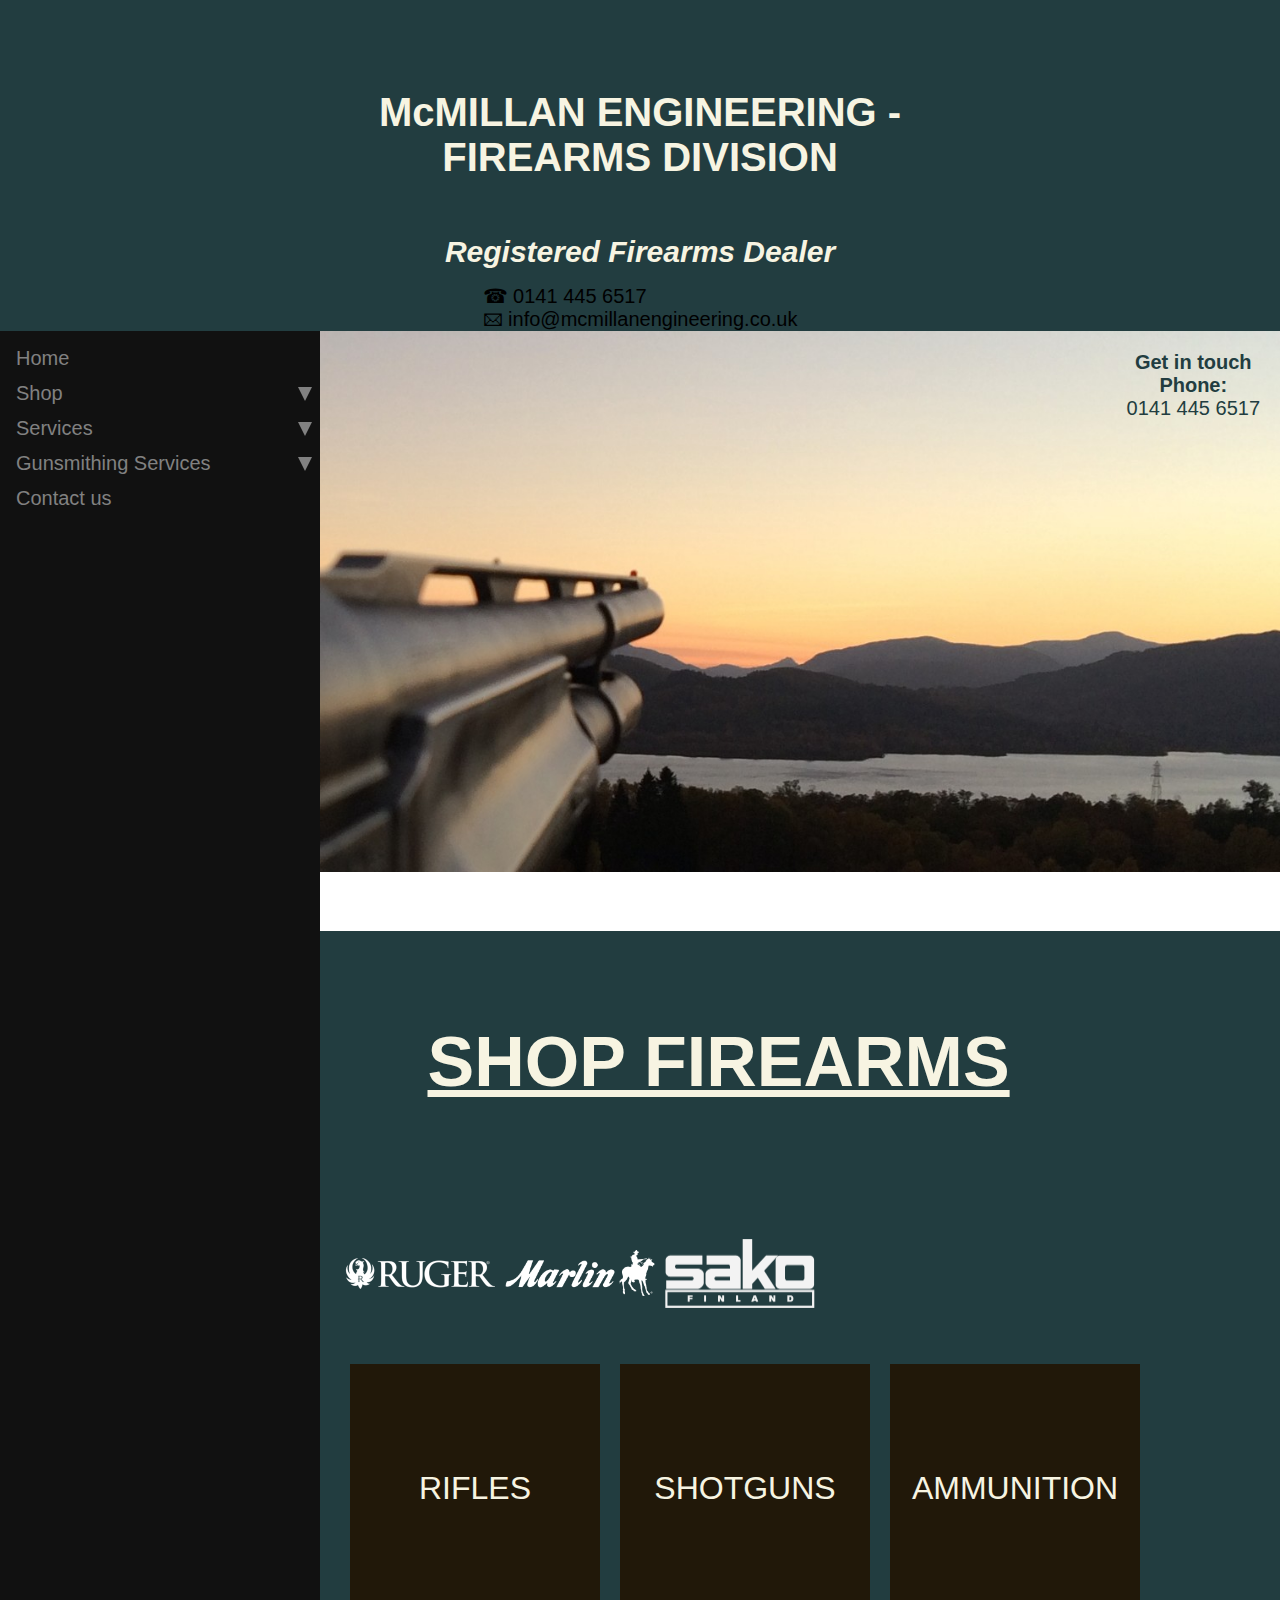
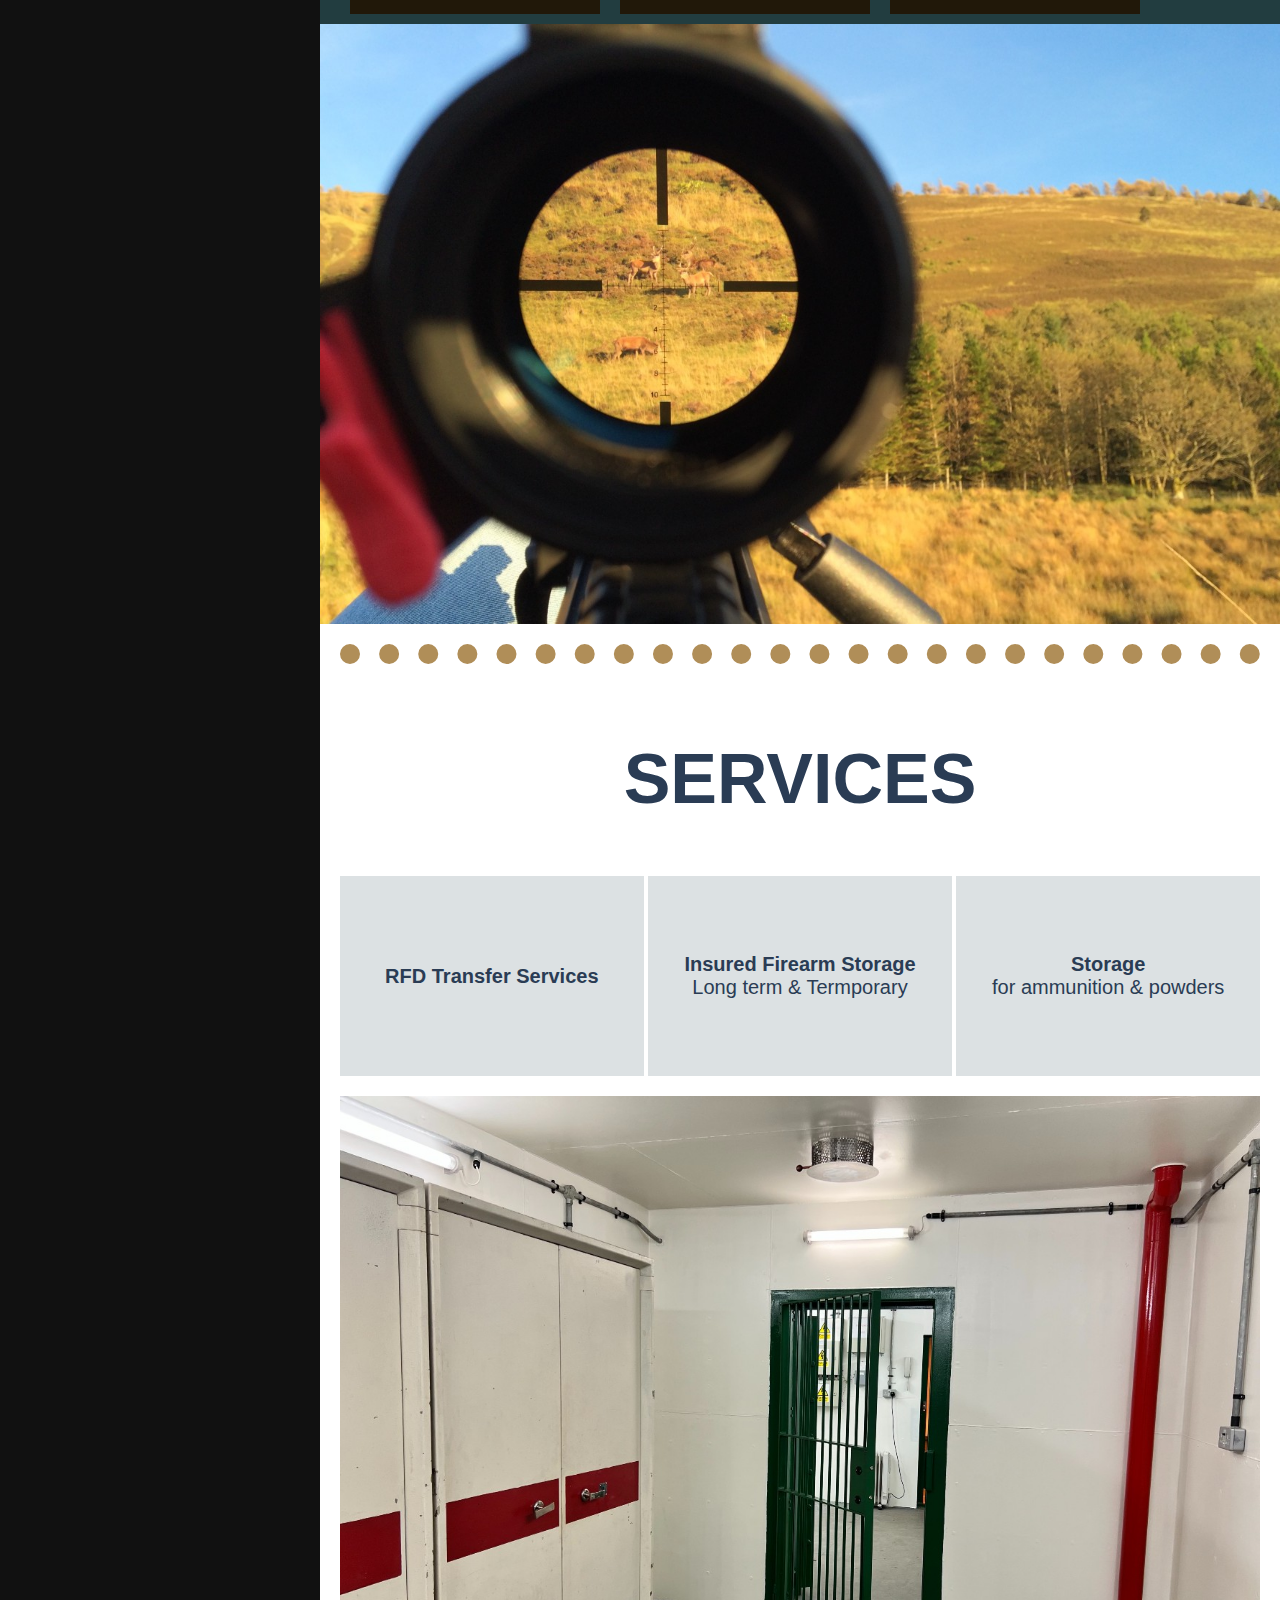
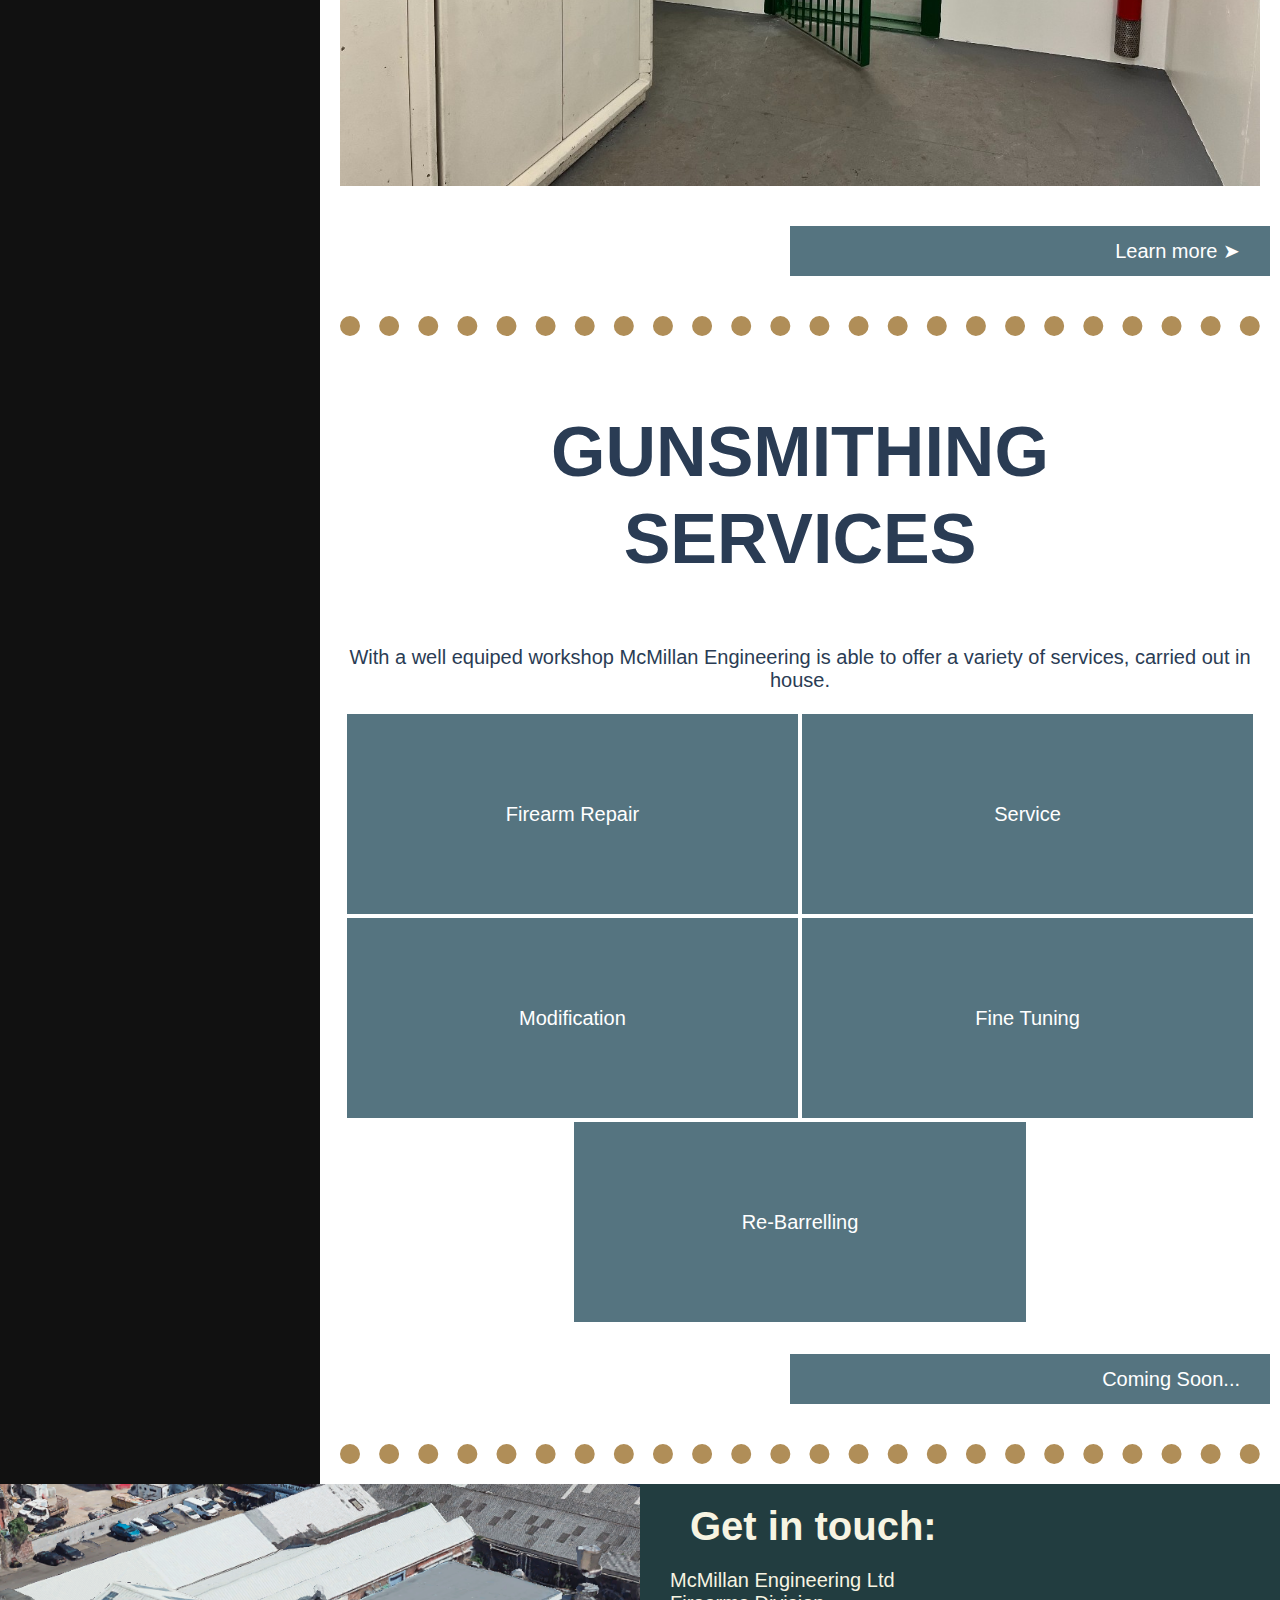
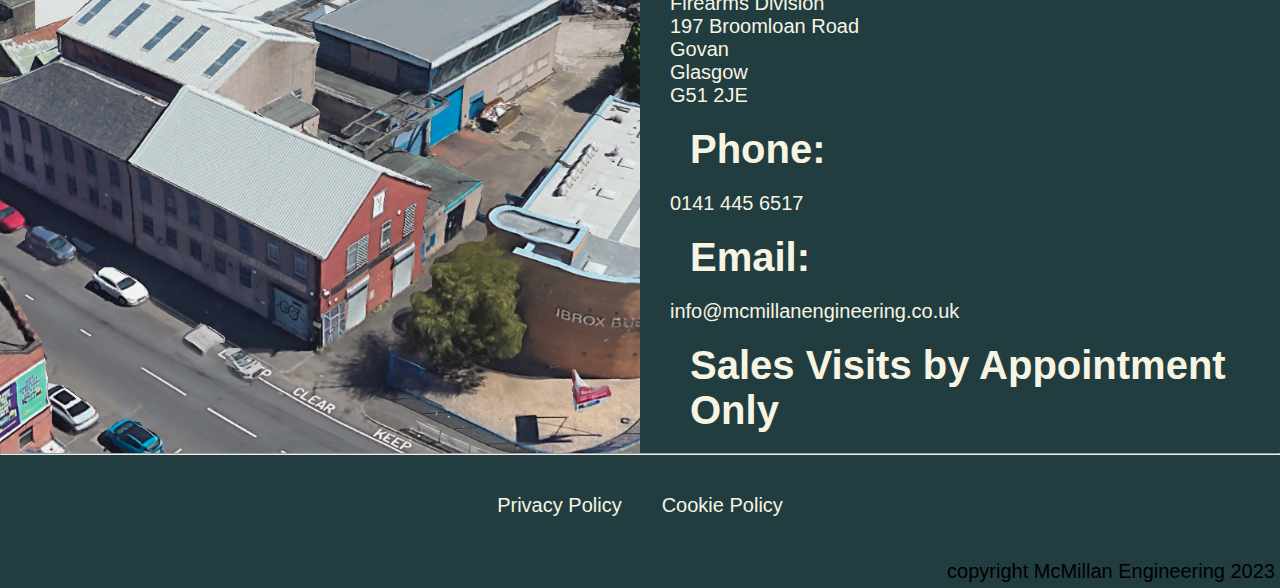
<file: index.html>
<!DOCTYPE html>
<head>

<!-- Free Cookie Consent Notice Banner by ComplyDog at https://complydog.com/free-cookie-consent-banner -->
<script type="text/javascript">
  (function(c,d,o,g){c.cdogSettings={version:"1.0.0"};o=d.getElementsByTagName("head")[0];g=d.createElement("script");g.async=1;g.src="https://app.complydog.com/cookie-consent-tool.js"+"?v="+c.cdogSettings.version+"&website="+window.location.href;g.setAttribute("cdog-campaign", c.cdogSettings.campaignId);!c.cdogInit?o.appendChild(g):"";})(window,document);
  window.cdogLocalSettings = { "campaign": {"design":{"theme":{"buttons":{"color":"#FFFFFF","backgroundColor":"#E75861","borderRadius":"3px"},"cookieWidget":{"color":"#000000","backgroundColor":"#FFFFFF","borderRadius":"12px","maxWidth":"380px"},"globalPrimaryText":{"color":"#1C1C1C"},"globalBodyBackground":{"backgroundColor":"#FFFFFF"}}},"cookieWindow":{"privacyPreferenceCenterText":"Control Your Privacy","disclaimerText":"Websites may store or retrieve information on your browser, mostly in the form of cookies. This information is used to personalize your experience and is not usually linked to your identity. You can choose not to allow certain types of cookies, but it may affect your website experience. Learn more and change settings by clicking on the different categories.","manageConsentPreferencesText":"Choose Which Cookies To Enable","confirmMyChoicesText":"Confirm My Choices","cookiesTypeStrictlyNecessary":"Strictly Necessary","cookiesTypeStrictlyNecessaryText":"Strictly necessary cookies enable website functionality and cannot be turned off. They are typically set in response to actions you take, like setting privacy preferences, logging in, or filling in forms. You can block or receive alerts about these cookies, but some website features may not work. These cookies do not store personal information.","cookiesTypePerformance":"Performance","cookiesTypePerformanceText":"Performance cookies track site visits and traffic sources to measure and improve site performance. They provide information on popular pages and visitor behavior. The information collected is anonymous. If you do not allow these cookies, we will not know when you have visited the site and cannot monitor its performance.","cookiesTypeTargeting":"Targeting","cookiesTypeTargetingText":"Targeting cookies are cookies that our advertising partners may set on our site. They use them to create a profile of your interests and show relevant ads on other sites. They do not store personal information, but use your browser and internet device's unique ID. Without these cookies, you will see less targeted ads.","cookiesTypeFunctional":"Functional","cookiesTypeFunctionalText":"Functional cookies improve your website experience through enhanced functionality and personalization. They are set by us or third-party providers. Without them, some or all of these services may not work properly."},"cookieWidget":{"placement":"br","icon":"default","description":"We value your privacy. We use cookies to enhance your browsing experience and analyse our traffic. By clicking \"Allow All,\" you consent to our use of cookies.","customizeSettingsText":"Customize Settings","allowAllText":"Allow All","allowOnlyNecessaryText":"Allow Only Necessary","manageSettingsText":"Manage Settings","iconImageUrl":"data:image/svg+xml,%3Csvg xmlns='http://www.w3.org/2000/svg' height='24' viewBox='0 0 24 24' width='24'%3E%3Cpath d='m12.078 0c6.587.042 11.922 5.403 11.922 12 0 6.623-5.377 12-12 12s-12-5.377-12-12c3.887 1.087 7.388-2.393 6-6 4.003.707 6.786-2.722 6.078-6zm1.422 17c.828 0 1.5.672 1.5 1.5s-.672 1.5-1.5 1.5-1.5-.672-1.5-1.5.672-1.5 1.5-1.5zm-6.837-3c1.104 0 2 .896 2 2s-.896 2-2 2-2-.896-2-2 .896-2 2-2zm11.337-3c1.104 0 2 .896 2 2s-.896 2-2 2-2-.896-2-2 .896-2 2-2zm-6-1c.552 0 1 .448 1 1s-.448 1-1 1-1-.448-1-1 .448-1 1-1zm-9-3c.552 0 1 .448 1 1s-.448 1-1 1-1-.448-1-1 .448-1 1-1zm13.5-2c.828 0 1.5.672 1.5 1.5s-.672 1.5-1.5 1.5-1.5-.672-1.5-1.5.672-1.5 1.5-1.5zm-15-2c.828 0 1.5.672 1.5 1.5s-.672 1.5-1.5 1.5-1.5-.672-1.5-1.5.672-1.5 1.5-1.5zm6-2c.828 0 1.5.672 1.5 1.5s-.672 1.5-1.5 1.5-1.5-.672-1.5-1.5.672-1.5 1.5-1.5zm-3.5-1c.552 0 1 .448 1 1s-.448 1-1 1-1-.448-1-1 .448-1 1-1z' fill='%23b9926b' fill-rule='evenodd'/%3E%3C/svg%3E"}}, "cookieTool": true}
</script>
  
<!-- Google tag (gtag.js) -->
<script type="text/plain" data-cookie-consent="functional" async src="https://www.googletagmanager.com/gtag/js?id=G-B9MRJ92L81"></script>
<script>
  window.dataLayer = window.dataLayer || [];
  function gtag(){dataLayer.push(arguments);}
  gtag('js', new Date());

  gtag('config', 'G-B9MRJ92L81');
</script>
  
<html lang="en">
<meta charset="utf-8">
<meta name="viewport" content="width=device-width, initial-scale=1">


<link rel="stylesheet" href="style.css">
<link rel="stylesheet" href="headerstyle.css">
<link rel="stylesheet" href="footerstyle.css">

<link rel="preconnect" href="https://fonts.googleapis.com">
<link rel="preconnect" href="https://fonts.gstatic.com" crossorigin>
<link href="https://fonts.googleapis.com/css2?family=Archivo+Black&family=Quattrocento&family=Zen+Dots&display=swap" rel="stylesheet">

<!--Referencing external javascript file-->
<script src="curtain-scripts.js"></script> 

<title>McMillan Engineering - Firearm Division</title>

</head>

<body>
<nav>
  <!--Curtain Menu for smaller screens-->
  <div id="myMenu" class="menu-overlay">
    <a href="javascript:void(0)" class="closebtn" onclick="closeMenu()">&times;</a>
	  <div class="menu-content">
      <a href="index.html">Home</a>
	    <a href="#" onclick="openShopMenu()">Shop<small>&#10148;</small></a>
	    <a href="#" onclick="openServiceMenu()">Services<small>&#10148;</small></a>
	    <a href="#" onclick="openGunsmithingMenu()">Gunsmithing Services<small>&#10148;</small></a>
      <a href="#">Contact us</a>
      <p>0141 445 6517</p>
      <p>info@mcmillanengineering.co.uk</p>
	  </div>
  </div>

  <div id="shopMenu" class="shop-overlay">
    <a href="javascript:void(0)" class="closebtn" onclick="closeMenu2()">&times;</a>
    <div class="shop-content menu-content">
        <a href="#" onclick="openRifleMenu()">Rifles<small>&#10148;</small></a>
        <a href="#">Shotguns</a>
        <a href="#">Ammunition</a>
        <a href="https://www.guntrader.uk/dealers/glasgow/mcmillan-engineering/guns">Go to Guntrader Store<small>&#10148;</small></a>
    </div>
  </div>

  <div id="serviceMenu"  class="service-overlay">
    <a href="javascript:void(0)" class="closebtn" onclick="closeMenu3()">&times;</a>
    <div class="service-content menu-content">
      <a href="services.html#rfd-transfer">RFD Transfer Services<small>&#10148;</small></a>
      <a href="services.html#insured-firearm-storage">Insured Firearm Storage<small>&#10148;</small></a>
      <a href="services.html#dry-storage">Dry Storage for Ammunition and Powders<small>&#10148;</small></a>
    </div>
  </div>

  <div id="gunsmithingMenu" class="gunsmithing-overlay">
    <a href="javascript:void(0)" class="closebtn" onclick="closeMenu4()">&times;</a>
    <div class="gunsmithing-content menu-content">
      <a href="#">Firearm Repair</a>
      <a href="#">Service</a>
      <a href="#">Modification</a>
      <a href="#">Fine Tuning</a>
      <a href="#">Re-barreling</a>
      <a href="#">Blueing</a>
      <a href="#">Parkerizing</a>
    </div>
  </div>

  <div id="rifleMenu" class="rifle-overlay">
    <a href="javascript:void(0)" class="closebtn" onclick="closeMenu5()">&times;</a>
    <div class="rifle-content menu-content">
      <a href="rifles.html">See All Rifles<small>&#10148;</small></a>
      <a href="#">Shop by Brand</a>
      <a href="#">Shop by Calibre</a>
      <a href="#">New Rifles</a>
      <a href="#">Used Rifles</a>
    </div>
  </div>
    
  <span class= "open-menu" onclick="openMenu()">&#9776;</span>

</nav>

<header class="flex-container">

<!--Title banner -->
<section class="title">
<h1>McMILLAN ENGINEERING -<br>
FIREARMS DIVISION</h1>

<h4>Registered Firearms Dealer</h4>
</section>

<section class="topnav">
  <p>&#9742; 0141 445 6517</p>
  <p>&#128386; info@mcmillanengineering.co.uk</p>
  <div class="social-container">
    <a href="#" class="fa fa-facebook"></a>
    <a href="#" class="fa fa-twitter"></a>
    <a href="#" class="fa fa-instagram"></a>
  </div>
</section>

<!-- hide breadcrumbs for main page
<section class="breadcrumbflex">
  <a href="index.html">Home</a>
  <a href="#">Rifles</a>
</section> -->



</header>

<main>

<section class="row">
  <section class="side">

    <div class="sidenav">
      <a href="#">Home</a>
      <!--shop-->
      <button class="dropdown-btn">Shop
        <div class="triangle-down"></div>
      </button>
      <div class="dropdown-container">
        <a href="rifles.html">Rifles</a>
        <a href="#">Shotguns</a>
        <a href="#">Ammunition</a>
        <a href="https://www.guntrader.uk/dealers/glasgow/mcmillan-engineering/guns">Go to Guntrader Store</a>
      </div>
      <!-- services-->
      <button class="dropdown-btn">Services
        <div class="triangle-down"></div>
      </button>
      <div class="dropdown-container">
        <a href="services.html#rfd-transfer">RFD Transfer Services</a>
      	<a href="services.html#insured-firearm-storage">Insured Firearm Storage</a>
      	<a href="services.html#dry-storage">Dry Storage for Ammunition and Powders</a>
      </div>
      <!--gunsmithing services-->
      <button class="dropdown-btn">Gunsmithing Services
        <div class="triangle-down"></div>
      </button>
      <div class="dropdown-container">
        <a href="#">Firearm Repair</a>
        <a href="#">Service</a>
        <a href="#">Modification</a>
        <a href="#">Fine Tuning</a>
        <a href="#">Re-barreling</a>
        <a href="#">Blueing</a>
        <a href="#">Parkerizing</a>
      </div>
      <!--contact-->
      <a href="#">Contact us</a>
    </div>
  </section>

  <section class="main-article">

<!-- script for dropdown in sidebar menu-->
<script>
/* Loop through all dropdown buttons to toggle between hiding and showing its dropdown content - This allows the user to have multiple dropdowns without any conflict */
var dropdown = document.getElementsByClassName("dropdown-btn");
var i;

for (i = 0; i < dropdown.length; i++) {
  dropdown[i].addEventListener("click", function() {
    this.classList.toggle("active");
    var dropdownContent = this.nextElementSibling;
    if (dropdownContent.style.display === "block") {
      dropdownContent.style.display = "none";
    } else {
      dropdownContent.style.display = "block";
    }
  });
}
</script>
<!--end-->

<!-- Hero Image -->
<section class="hero-image">
  <img 
    src="images/ShotgunHero.jpg" 
    alt=""
    height=""
    width="100%">

  <section class="hero-text">
    <h3>Get in touch</h3>
    <h3>Phone:</h3>
    <p>0141 445 6517</p>
  </section>
</section>

<section class="shop">

  <section class="box-container">

    <h2>Shop Firearms</h2>

    <section class="flex-container">

      <div class="logo-box">
        <img
        src="logos/RugerLinear-W-300x62.png"
        alt=""
        height="auto"
        width="150px">
      </div>

      <div class="logo-box">
        <img
        src="logos/marlin-logo-wo.png"
        alt=""
        height="auto"
        width="150px">
      </div>

      <div class="logo-box">
        <img
        src="logos/Sako1.png"
        alt=""
        height="auto"
        width="150px">
      </div>

    </section>

    <section class="flex-container">

      <a class="shop-box" href="rifles.html">
        Rifles
      </a>

      <a class="shop-box" href="">
        Shotguns
      </a>

      <a class="shop-box" href="">
        Ammunition
      </a>

    </section>

    

  </section>
</section>

<section class="hero2">
  <img
  src="images/McMillanHero2.jpg"
  alt=""
  width="100%"
  heigth="">
</section>

<hr class="solid">

<!-- SERVICES SECTION-->
<section class="services">

	<div class="container">
        	<h2 class>Services</h2>
      	</div>
	
 	<section class="box-container">
    	        <a href="services.html#rfd-transfer">
      		        <div class="service-box">
        			<p><strong>RFD Transfer Services</strong></p>
      			</div>
    		</a>

    	        <a href="services.html#insured-firearm-storage">
                        <div class="service-box">
                                <p><strong>Insured Firearm Storage</strong></p>
                                <p>Long term & Termporary</p>
                        </div>
                </a>

                <a href="services.html#dry-storage">
                        <div class="service-box">
                                <p><strong>Storage</strong></p>
                                <p>for ammunition & powders</p>
                        </div>
                </a>
          </section>

	<div class="flex-container">
        	<img class="service-img"
          	src="images/firearm-storage3.jpg"
          	alt=""
          	width="300px"
          	heigth="">
      	</div>
        
          <div class="container">
                <button class="learn-more">
                        <a href="./services.html">Learn more &#10148;</a>
                </button> 
          </div>
</section> 
<!--END OF SERVICE SECTION-->

<hr class="solid">

<!--GUNSMITHING SECTION-->
<section class="gunsmithing">

  <div class="container">
    <h2>Gunsmithing Services</h2>
    <p>With a well equiped workshop McMillan Engineering is able to offer a variety of services, carried out in house.</p>
  </div>

  <section class="box-container">

    <div class="gunsmithing-box">
      <p>Firearm Repair</p>
    </div>

    <div class="gunsmithing-box">
      <p>Service</p>
    </div>

    <div class="gunsmithing-box">
      <p>Modification</p>
    </div>

    <div class="gunsmithing-box">
      <p>Fine Tuning</p>
    </div>

    <div class="gunsmithing-box">
      <p>Re-Barrelling</p>
    </div>

    <!--<div class="gunsmithing-box">
      <p>Blueing</p>
    </div>

    <div class="gunsmithing-box">
      <p>Parkerizing</p>
    </div>-->

  </section>

  <div class="container">
    <button class="learn-more">
      <a href="./services.html">Coming Soon... <!--&#10148;--></a>
    </button> 
  </div>

</section>

<hr class="solid">

</main>

<footer>

<div class="footer-flex">
  <img 
  src="images/image.png"
  alt=""
  width="300px"
  height="">
  
<section class="contact-us">
  <h3>Get in touch:</h3>
  <p>McMillan Engineering Ltd</p>
  <p>Firearms Division</p>
  <p>197 Broomloan Road</p>
  <p>Govan</p>
  <p>Glasgow</p>
  <p>G51 2JE</p>

  <h3>Phone:</h3>
  <p class="footer-phone">0141 445 6517</p>

  <h3>Email:</h3>
  <p> info@mcmillanengineering.co.uk</p>

<div class="social-container">
    <a href="#" class="fa fa-facebook"></a>
    <a href="#" class="fa fa-twitter"></a>
    <a href="#" class="fa fa-instagram"></a>
  </div>

  <h3 class="caps">Sales Visits by Appointment Only</h3>
  

</section>
</div>
  
<hr>

<section class="policy">
  <a href="https://mcmillanengineering.github.io/privacy-policy.html">Privacy Policy</a>
  <a href="https://mcmillanengineering.github.io/cookie-policy.html">Cookie Policy</a>
</section>

<p class="copyright">copyright McMillan Engineering 2023</p>

</footer>

</body>
</html>
</file>
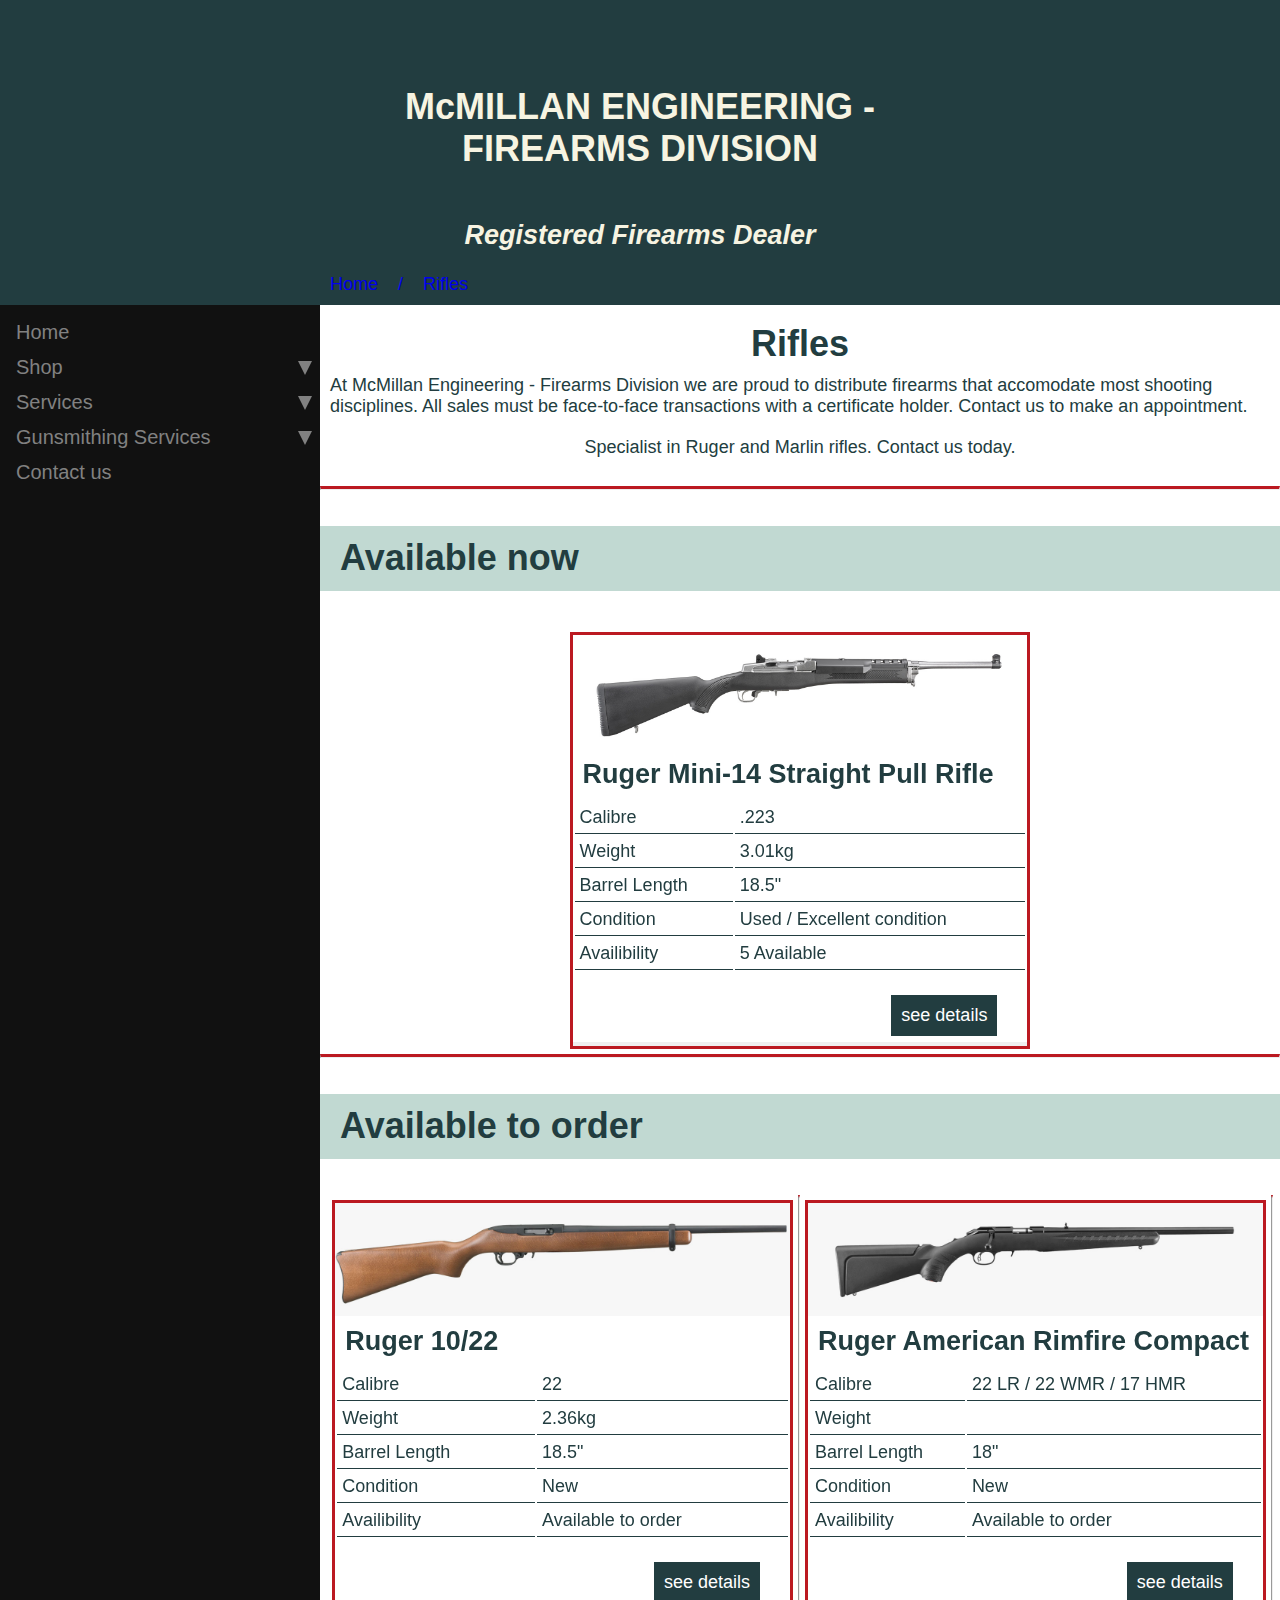
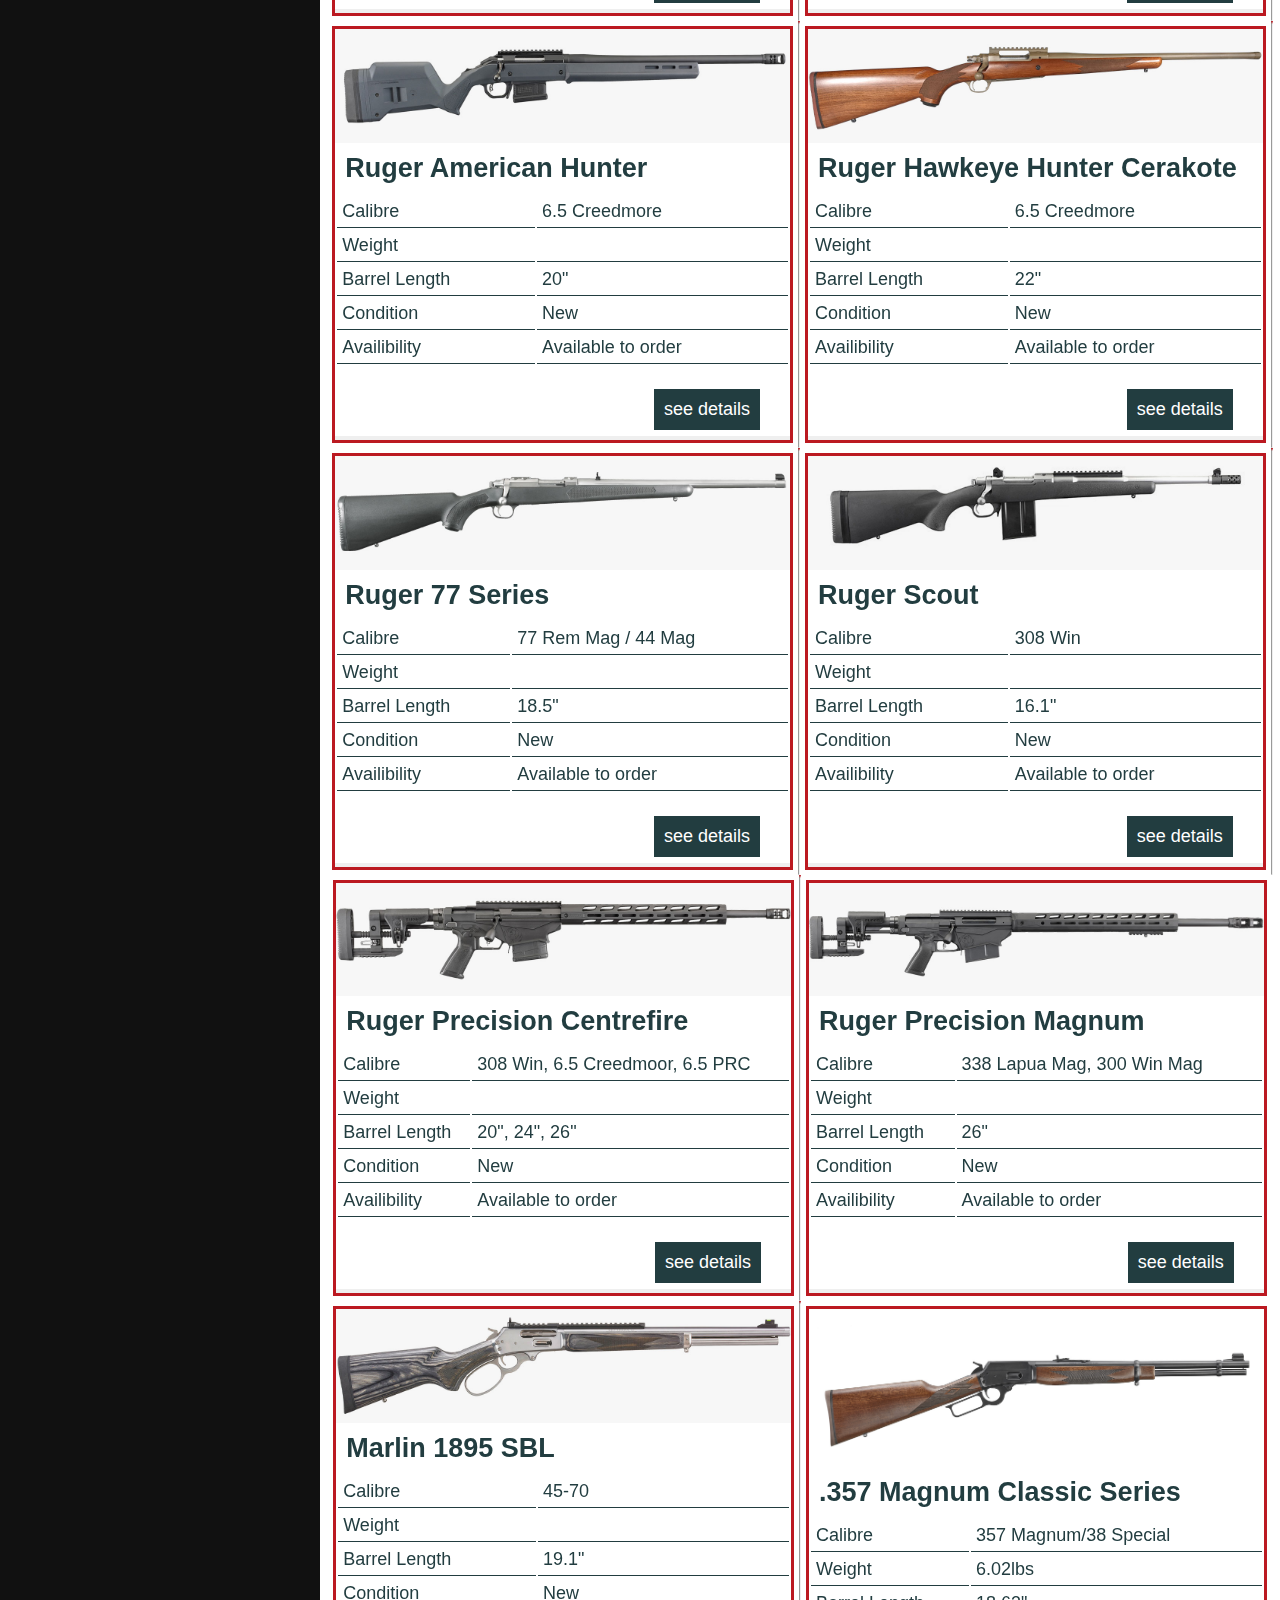
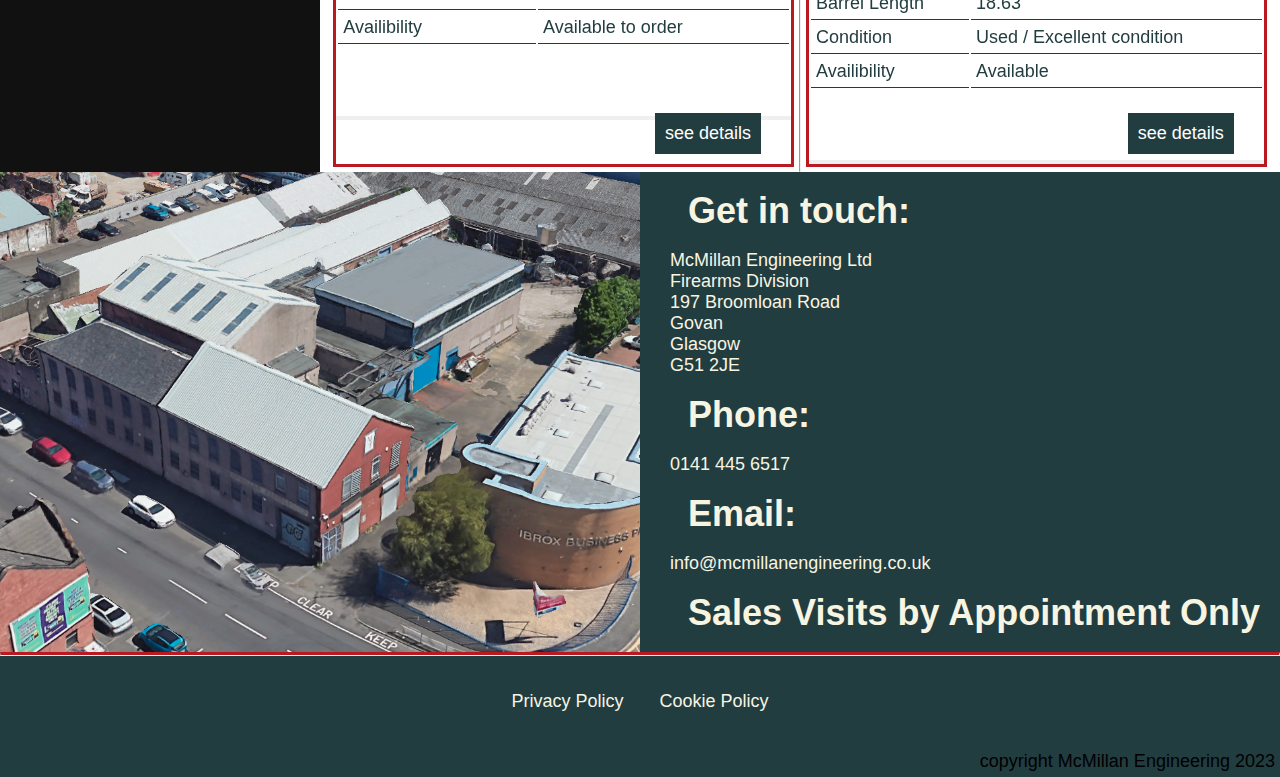
<file: rifles.html>
<!DOCTYPE html>
<head>

<!-- Free Cookie Consent Notice Banner by ComplyDog at https://complydog.com/free-cookie-consent-banner -->
<script type="text/javascript">
  (function(c,d,o,g){c.cdogSettings={version:"1.0.0"};o=d.getElementsByTagName("head")[0];g=d.createElement("script");g.async=1;g.src="https://app.complydog.com/cookie-consent-tool.js"+"?v="+c.cdogSettings.version+"&website="+window.location.href;g.setAttribute("cdog-campaign", c.cdogSettings.campaignId);!c.cdogInit?o.appendChild(g):"";})(window,document);
  window.cdogLocalSettings = { "campaign": {"design":{"theme":{"buttons":{"color":"#FFFFFF","backgroundColor":"#E75861","borderRadius":"3px"},"cookieWidget":{"color":"#000000","backgroundColor":"#FFFFFF","borderRadius":"12px","maxWidth":"380px"},"globalPrimaryText":{"color":"#1C1C1C"},"globalBodyBackground":{"backgroundColor":"#FFFFFF"}}},"cookieWindow":{"privacyPreferenceCenterText":"Control Your Privacy","disclaimerText":"Websites may store or retrieve information on your browser, mostly in the form of cookies. This information is used to personalize your experience and is not usually linked to your identity. You can choose not to allow certain types of cookies, but it may affect your website experience. Learn more and change settings by clicking on the different categories.","manageConsentPreferencesText":"Choose Which Cookies To Enable","confirmMyChoicesText":"Confirm My Choices","cookiesTypeStrictlyNecessary":"Strictly Necessary","cookiesTypeStrictlyNecessaryText":"Strictly necessary cookies enable website functionality and cannot be turned off. They are typically set in response to actions you take, like setting privacy preferences, logging in, or filling in forms. You can block or receive alerts about these cookies, but some website features may not work. These cookies do not store personal information.","cookiesTypePerformance":"Performance","cookiesTypePerformanceText":"Performance cookies track site visits and traffic sources to measure and improve site performance. They provide information on popular pages and visitor behavior. The information collected is anonymous. If you do not allow these cookies, we will not know when you have visited the site and cannot monitor its performance.","cookiesTypeTargeting":"Targeting","cookiesTypeTargetingText":"Targeting cookies are cookies that our advertising partners may set on our site. They use them to create a profile of your interests and show relevant ads on other sites. They do not store personal information, but use your browser and internet device's unique ID. Without these cookies, you will see less targeted ads.","cookiesTypeFunctional":"Functional","cookiesTypeFunctionalText":"Functional cookies improve your website experience through enhanced functionality and personalization. They are set by us or third-party providers. Without them, some or all of these services may not work properly."},"cookieWidget":{"placement":"br","icon":"default","description":"We value your privacy. We use cookies to enhance your browsing experience and analyse our traffic. By clicking \"Allow All,\" you consent to our use of cookies.","customizeSettingsText":"Customize Settings","allowAllText":"Allow All","allowOnlyNecessaryText":"Allow Only Necessary","manageSettingsText":"Manage Settings","iconImageUrl":"data:image/svg+xml,%3Csvg xmlns='http://www.w3.org/2000/svg' height='24' viewBox='0 0 24 24' width='24'%3E%3Cpath d='m12.078 0c6.587.042 11.922 5.403 11.922 12 0 6.623-5.377 12-12 12s-12-5.377-12-12c3.887 1.087 7.388-2.393 6-6 4.003.707 6.786-2.722 6.078-6zm1.422 17c.828 0 1.5.672 1.5 1.5s-.672 1.5-1.5 1.5-1.5-.672-1.5-1.5.672-1.5 1.5-1.5zm-6.837-3c1.104 0 2 .896 2 2s-.896 2-2 2-2-.896-2-2 .896-2 2-2zm11.337-3c1.104 0 2 .896 2 2s-.896 2-2 2-2-.896-2-2 .896-2 2-2zm-6-1c.552 0 1 .448 1 1s-.448 1-1 1-1-.448-1-1 .448-1 1-1zm-9-3c.552 0 1 .448 1 1s-.448 1-1 1-1-.448-1-1 .448-1 1-1zm13.5-2c.828 0 1.5.672 1.5 1.5s-.672 1.5-1.5 1.5-1.5-.672-1.5-1.5.672-1.5 1.5-1.5zm-15-2c.828 0 1.5.672 1.5 1.5s-.672 1.5-1.5 1.5-1.5-.672-1.5-1.5.672-1.5 1.5-1.5zm6-2c.828 0 1.5.672 1.5 1.5s-.672 1.5-1.5 1.5-1.5-.672-1.5-1.5.672-1.5 1.5-1.5zm-3.5-1c.552 0 1 .448 1 1s-.448 1-1 1-1-.448-1-1 .448-1 1-1z' fill='%23b9926b' fill-rule='evenodd'/%3E%3C/svg%3E"}}, "cookieTool": true}
</script>
  
<!-- Google tag (gtag.js) -->
<script type="text/plain" data-cookie-consent="functional" async src="https://www.googletagmanager.com/gtag/js?id=G-B9MRJ92L81"></script>
<script>
  window.dataLayer = window.dataLayer || [];
  function gtag(){dataLayer.push(arguments);}
  gtag('js', new Date());

  gtag('config', 'G-B9MRJ92L81');
</script>

<html lang="en">
<meta charset="utf-8">
<meta name="viewport" content="width=device-width, initial-scale=1">

<link rel="stylesheet" href="riflestyle.css">
<link rel="stylesheet" href="headerstyle.css">
<link rel="stylesheet" href="footerstyle.css">

<link rel="preconnect" href="https://fonts.googleapis.com">
<link rel="preconnect" href="https://fonts.gstatic.com" crossorigin>
<link href="https://fonts.googleapis.com/css2?family=Archivo+Black&family=Quattrocento&family=Zen+Dots&display=swap" rel="stylesheet">

<!--Referencing external javascript file-->
<script src="curtain-scripts.js"></script> 

<title>McMillan Engineering/Rifles</title>

</head>

<body>
  
<nav>

  <div id="myMenu" class="menu-overlay">
    <a href="javascript:void(0)" class="closebtn" onclick="closeMenu()">&times;</a>
	  <div class="menu-content">
      <a href="index.html">Home</a>
	    <a href="#" onclick="openShopMenu()">Shop<small>&#10148;</small></a>
	    <a href="#" onclick="openServiceMenu()">Services<small>&#10148;</small></a>
	    <a href="#" onclick="openGunsmithingMenu()">Gunsmithing Services<small>&#10148;</small></a>
      <a href="#">Contact us</a>
      <p>0141 445 6517</p>
      <p>info@mcmillanengineering.co.uk</p>
	  </div>
  </div>

  <div id="shopMenu" class="shop-overlay">
    <a href="javascript:void(0)" class="closebtn" onclick="closeMenu2()">&times;</a>
    <div class="shop-content menu-content">
        <a href="#" onclick="openRifleMenu()">Rifles<small>&#10148;</small></a>
        <a href="#">Shotguns</a>
        <a href="#">Ammunition</a>
        <a href="https://www.guntrader.uk/dealers/glasgow/mcmillan-engineering/guns">Go to Guntrader Store&#10148;</a>
    </div>
  </div>

  <div id="serviceMenu"  class="service-overlay">
    <a href="javascript:void(0)" class="closebtn" onclick="closeMenu3()">&times;</a>
    <div class="service-content menu-content">
      <a href="services.html#rfd-transfer">RFD Transfer Services<small>&#10148;</small></a>
      <a href="services.html#insured-firearm-storage">Insured Firearm Storage<small>&#10148;</small></a>
      <a href="services.html#dry-storage">Dry Storage for Ammunition and Powders<small>&#10148;</small></a>
    </div>
  </div>

  <div id="gunsmithingMenu" class="gunsmithing-overlay">
    <a href="javascript:void(0)" class="closebtn" onclick="closeMenu4()">&times;</a>
    <div class="gunsmithing-content menu-content">
      <a href="#">Firearm Repair</a>
      <a href="#">Service</a>
      <a href="#">Modification</a>
      <a href="#">Fine Tuning</a>
      <a href="#">Re-barreling</a>
      <a href="#">Blueing</a>
      <a href="#">Parkerizing</a>
    </div>
  </div>

  <div id="rifleMenu" class="rifle-overlay">
    <a href="javascript:void(0)" class="closebtn" onclick="closeMenu5()">&times;</a>
    <div class="rifle-content menu-content">
      <a href="rifles.html">See All Rifles<small>&#10148;</small></a>
      <a href="#">Shop by Brand</a>
      <a href="#">Shop by Calibre</a>
      <a href="#">New Rifles</a>
      <a href="#">Used Rifles</a>
    </div>
  </div>
    
  <span class= "open-menu" onclick="openMenu()">&#9776;</span>

</nav>
<header class="flex-container">

<!--Title banner -->
<section class="title">
<h1>McMILLAN ENGINEERING -<br>
FIREARMS DIVISION</h1>

<h4>Registered Firearms Dealer</h4>
</section>

<section class="breadcrumbflex">
  <a href="index.html">Home</a>
  <a href="#">Rifles</a>
</section>

</header>

<main>

<section class="row">
  <section class="side">

    <div class="sidenav">
      <a href="index.html">Home</a>
      <!--shop-->
      <button class="dropdown-btn">Shop
        <div class="triangle-down"></div>
      </button>
      <div class="dropdown-container">
        <a href="rifles.html">Rifles</a>
        <a href="#">Shotguns</a>
        <a href="#">Ammunition</a>
        <a href="https://www.guntrader.uk/dealers/glasgow/mcmillan-engineering/guns">Go to Guntrader Store</a>
      </div>
      <!-- services-->
      <button class="dropdown-btn">Services
        <div class="triangle-down"></div>
      </button>
      <div class="dropdown-container">
        <a href="services.html#rfd-transfer">RFD Transfer Services</a>
      	<a href="services.html#insured-firearm-storage">Insured Firearm Storage</a>
      	<a href="services.html#dry-storage">Dry Storage for Ammunition and Powders</a>
      </div>
      <!--gunsmithing services-->
      <button class="dropdown-btn">Gunsmithing Services
        <div class="triangle-down"></div>
      </button>
      <div class="dropdown-container">
        <a href="#">Firearm Repair</a>
        <a href="#">Service</a>
        <a href="#">Modification</a>
        <a href="#">Fine Tuning</a>
        <a href="#">Re-barreling</a>
        <a href="#">Blueing</a>
        <a href="#">Parkerizing</a>
      </div>
      <!--contact-->
      <a href="#">Contact us</a>
    </div>
  </section>

  <script>
/* Loop through all dropdown buttons to toggle between hiding and showing its dropdown content - This allows the user to have multiple dropdowns without any conflict */
var dropdown = document.getElementsByClassName("dropdown-btn");
var i;

for (i = 0; i < dropdown.length; i++) {
  dropdown[i].addEventListener("click", function() {
    this.classList.toggle("active");
    var dropdownContent = this.nextElementSibling;
    if (dropdownContent.style.display === "block") {
      dropdownContent.style.display = "none";
    } else {
      dropdownContent.style.display = "block";
    }
  });
}
</script>

  <section class="main-article">

<section class="rifle-title">
    <h2>Rifles</h2>
    <p>At McMillan Engineering - Firearms Division we are proud to distribute firearms that accomodate most shooting disciplines. All sales must be face-to-face transactions with a certificate holder. Contact us to make an appointment.</p>

    <p>Specialist in Ruger and Marlin rifles. Contact us today.</p>
</section>

<hr>

<div class="rifle-category">
  <h3>Available now</h3>
</div>

<div class="flex-container">
<div class="gun-container">
  <img
  src="gunimages/ruger-mini-14.jpg"
  alt=""
  width="250px"
  height="">

  <a href="https://www.guntrader.uk/dealers/glasgow/mcmillan-engineering/guns">
    <h3>Ruger Mini-14 Straight Pull Rifle</h3>
  </a>

  <table>
    <tr>
      <td>Calibre</td>
      <td>.223</td>
    </tr>
    <tr>
      <td>Weight</td>
      <td>3.01kg</td>
    </tr>
    <tr>
      <td>Barrel Length</td>
      <td>18.5"</td>
    </tr>
    <tr>
      <td>Condition</td>
      <td> Used / Excellent condition</td>
    </tr>
    <tr>
      <td>Availibility</td>
      <td>5 Available</td>
    </tr>
  </table>

  <button class="details">
    <a href="https://www.guntrader.uk/dealers/glasgow/mcmillan-engineering/guns">see details</a>
  </button>

</div>
</div>


<hr>

<div class="rifle-category">
  <h3>Available to order</h3>
</div>

<div class="flex-container">

<div class="gun-container">
  <img
  src="gunimages/ruger1022.jpg"
  alt=""
  width="250px"
  height="">

  <a href="#">
    <h3>Ruger 10/22</h3>
  </a>

  <table>
    <tr>
      <td>Calibre</td>
      <td>22</td>
    </tr>
    <tr>
      <td>Weight</td>
      <td>2.36kg</td>
    </tr>
    <tr>
      <td>Barrel Length</td>
      <td>18.5"</td>
    </tr>
    <tr>
      <td>Condition</td>
      <td>New</td>
    </tr>
    <tr>
      <td>Availibility</td>
      <td>Available to order</td>
    </tr>
  </table>
  

  <button class="details">
    <a href="#">see details</a>
  </button>

</div>

<hr>

<div class="gun-container">
  <img
  src="gunimages/ruger-american-rimfire-compact.jpg"
  alt=""
  width="250px"
  height="">

  <a href="#">
    <h3>Ruger American Rimfire Compact</h3>
  </a>

  <table>
    <tr>
      <td>Calibre</td>
      <td>22 LR / 22 WMR / 17 HMR</td>
    </tr>
    <tr>
      <td>Weight</td>
      <td></td>
    </tr>
    <tr>
      <td>Barrel Length</td>
      <td>18"</td>
    </tr>
    <tr>
      <td>Condition</td>
      <td>New</td>
    </tr>
    <tr>
      <td>Availibility</td>
      <td>Available to order</td>
    </tr>
  </table>
  

  <button class="details">
    <a href="#">see details</a>
  </button>

</div>
  

<hr>

<div class="gun-container">
  <img
  src="gunimages/ruger-american-hunter.jpg"
  alt=""
  width="250px"
  height="">

  <a href="#">
    <h3>Ruger American Hunter</h3>
  </a>

  <table>
    <tr>
      <td>Calibre</td>
      <td>6.5 Creedmore</td>
    </tr>
    <tr>
      <td>Weight</td>
      <td></td>
    </tr>
    <tr>
      <td>Barrel Length</td>
      <td>20"</td>
    </tr>
    <tr>
      <td>Condition</td>
      <td>New</td>
    </tr>
    <tr>
      <td>Availibility</td>
      <td>Available to order</td>
    </tr>
  </table>
  

  <button class="details">
    <a href="#">see details</a>
  </button>

</div>

<hr>

<div class="gun-container">
  <img
  src="gunimages/ruger-hawkeye-hunter-cerakote.jpg"
  alt=""
  width="250px"
  height="">

  <a href="#">
    <h3>Ruger Hawkeye Hunter Cerakote</h3>
  </a>

  <table>
    <tr>
      <td>Calibre</td>
      <td>6.5 Creedmore</td>
    </tr>
    <tr>
      <td>Weight</td>
      <td></td>
    </tr>
    <tr>
      <td>Barrel Length</td>
      <td>22"</td>
    </tr>
    <tr>
      <td>Condition</td>
      <td>New</td>
    </tr>
    <tr>
      <td>Availibility</td>
      <td>Available to order</td>
    </tr>
  </table>
  

  <button class="details">
    <a href="#">see details</a>
  </button>

</div>

<hr>

<div class="gun-container">
  <img
  src="gunimages/ruger-77.jpg"
  alt=""
  width="250px"
  height="">

  <a href="#">
    <h3>Ruger 77 Series</h3>
  </a>

  <table>
    <tr>
      <td>Calibre</td>
      <td>77 Rem Mag / 44 Mag</td>
    </tr>
    <tr>
      <td>Weight</td>
      <td></td>
    </tr>
    <tr>
      <td>Barrel Length</td>
      <td>18.5"</td>
    </tr>
    <tr>
      <td>Condition</td>
      <td>New</td>
    </tr>
    <tr>
      <td>Availibility</td>
      <td>Available to order</td>
    </tr>
  </table>
  

  <button class="details">
    <a href="#">see details</a>
  </button>

</div>

<hr>

<div class="gun-container">
  <img
  src="gunimages/ruger-scout.jpg"
  alt=""
  width="250px"
  height="">

  <a href="#">
    <h3>Ruger Scout</h3>
  </a>

  <table>
    <tr>
      <td>Calibre</td>
      <td>308 Win</td>
    </tr>
    <tr>
      <td>Weight</td>
      <td></td>
    </tr>
    <tr>
      <td>Barrel Length</td>
      <td>16.1"</td>
    </tr>
    <tr>
      <td>Condition</td>
      <td>New</td>
    </tr>
    <tr>
      <td>Availibility</td>
      <td>Available to order</td>
    </tr>
  </table>
  

  <button class="details">
    <a href="#">see details</a>
  </button>

</div>

<hr>

<div class="gun-container">
  <img
  src="gunimages/ruger-precision-centrefire.jpg"
  alt=""
  width="250px"
  height="">

  <a href="#">
    <h3>Ruger Precision Centrefire</h3>
  </a>

  <table>
    <tr>
      <td>Calibre</td>
      <td>308 Win, 6.5 Creedmoor, 6.5 PRC</td>
    </tr>
    <tr>
      <td>Weight</td>
      <td></td>
    </tr>
    <tr>
      <td>Barrel Length</td>
      <td>20", 24", 26"</td>
    </tr>
    <tr>
      <td>Condition</td>
      <td>New</td>
    </tr>
    <tr>
      <td>Availibility</td>
      <td>Available to order</td>
    </tr>
  </table>
  

  <button class="details">
    <a href="#">see details</a>
  </button>

</div>

<hr>

<div class="gun-container">
  <img
  src="gunimages/ruger-precision-magnum.jpg"
  alt=""
  width="250px"
  height="">

  <a href="#">
    <h3>Ruger Precision Magnum</h3>
  </a>

  <table>
    <tr>
      <td>Calibre</td>
      <td>338 Lapua Mag, 300 Win Mag</td>
    </tr>
    <tr>
      <td>Weight</td>
      <td></td>
    </tr>
    <tr>
      <td>Barrel Length</td>
      <td>26"</td>
    </tr>
    <tr>
      <td>Condition</td>
      <td>New</td>
    </tr>
    <tr>
      <td>Availibility</td>
      <td>Available to order</td>
    </tr>
  </table>
  

  <button class="details">
    <a href="#">see details</a>
  </button>

</div>

<div class="gun-container">
  <img
  src="gunimages/marlin-model-1895-sbl.jpg"
  alt=""
  width="250px"
  height="">

  <a href="#">
    <h3>Marlin 1895 SBL</h3>
  </a>

  <table>
    <tr>
      <td>Calibre</td>
      <td>45-70</td>
    </tr>
    <tr>
      <td>Weight</td>
      <td></td>
    </tr>
    <tr>
      <td>Barrel Length</td>
      <td>19.1"</td>
    </tr>
    <tr>
      <td>Condition</td>
      <td>New</td>
    </tr>
    <tr>
      <td>Availibility</td>
      <td>Available to order</td>
    </tr>
  </table>

   <button class="details">
    <a href="#">see details</a>
  </button>

</div>

<hr>

<div class="gun-container">
  <img
  src="gunimages/357magnum.jpg"
  alt=""
  width="250px"
  height="">

  <a href="#">
    <h3>.357 Magnum Classic Series</h3>
  </a>

  <table>
    <tr>
      <td>Calibre</td>
      <td>357 Magnum/38 Special</td>
    </tr>
    <tr>
      <td>Weight</td>
      <td>6.02lbs</td>
    </tr>
    <tr>
      <td>Barrel Length</td>
      <td>18.63"</td>
    </tr>
    <tr>
      <td>Condition</td>
      <td> Used / Excellent condition</td>
    </tr>
    <tr>
      <td>Availibility</td>
      <td>Available</td>
    </tr>
  </table>

  <button class="details">
    <a href="#">see details</a>
  </button>

</div>
</div>
  
</section>

</main>

<footer>

<div class="footer-flex">
  <img 
  src="images/image.png"
  alt=""
  width="300px"
  height="">
  
<section class="contact-us">
  <h3>Get in touch:</h3>
  <p>McMillan Engineering Ltd</p>
  <p>Firearms Division</p>
  <p>197 Broomloan Road</p>
  <p>Govan</p>
  <p>Glasgow</p>
  <p>G51 2JE</p>

  <h3>Phone:</h3>
  <p class="footer-phone">0141 445 6517</p>

  <h3>Email:</h3>
  <p> info@mcmillanengineering.co.uk</p>

  <h3 class="caps">Sales Visits by Appointment Only</h3>
  

</section>
</div>
  
<hr>

<section class="policy">
  <a href="https://mcmillanengineering.github.io/privacy-policy.html">Privacy Policy</a>
  <a href="https://mcmillanengineering.github.io/cookie-policy.html">Cookie Policy</a>
</section>

<p class="copyright">copyright McMillan Engineering 2023</p>

</footer>

</body>
</html>
</file>
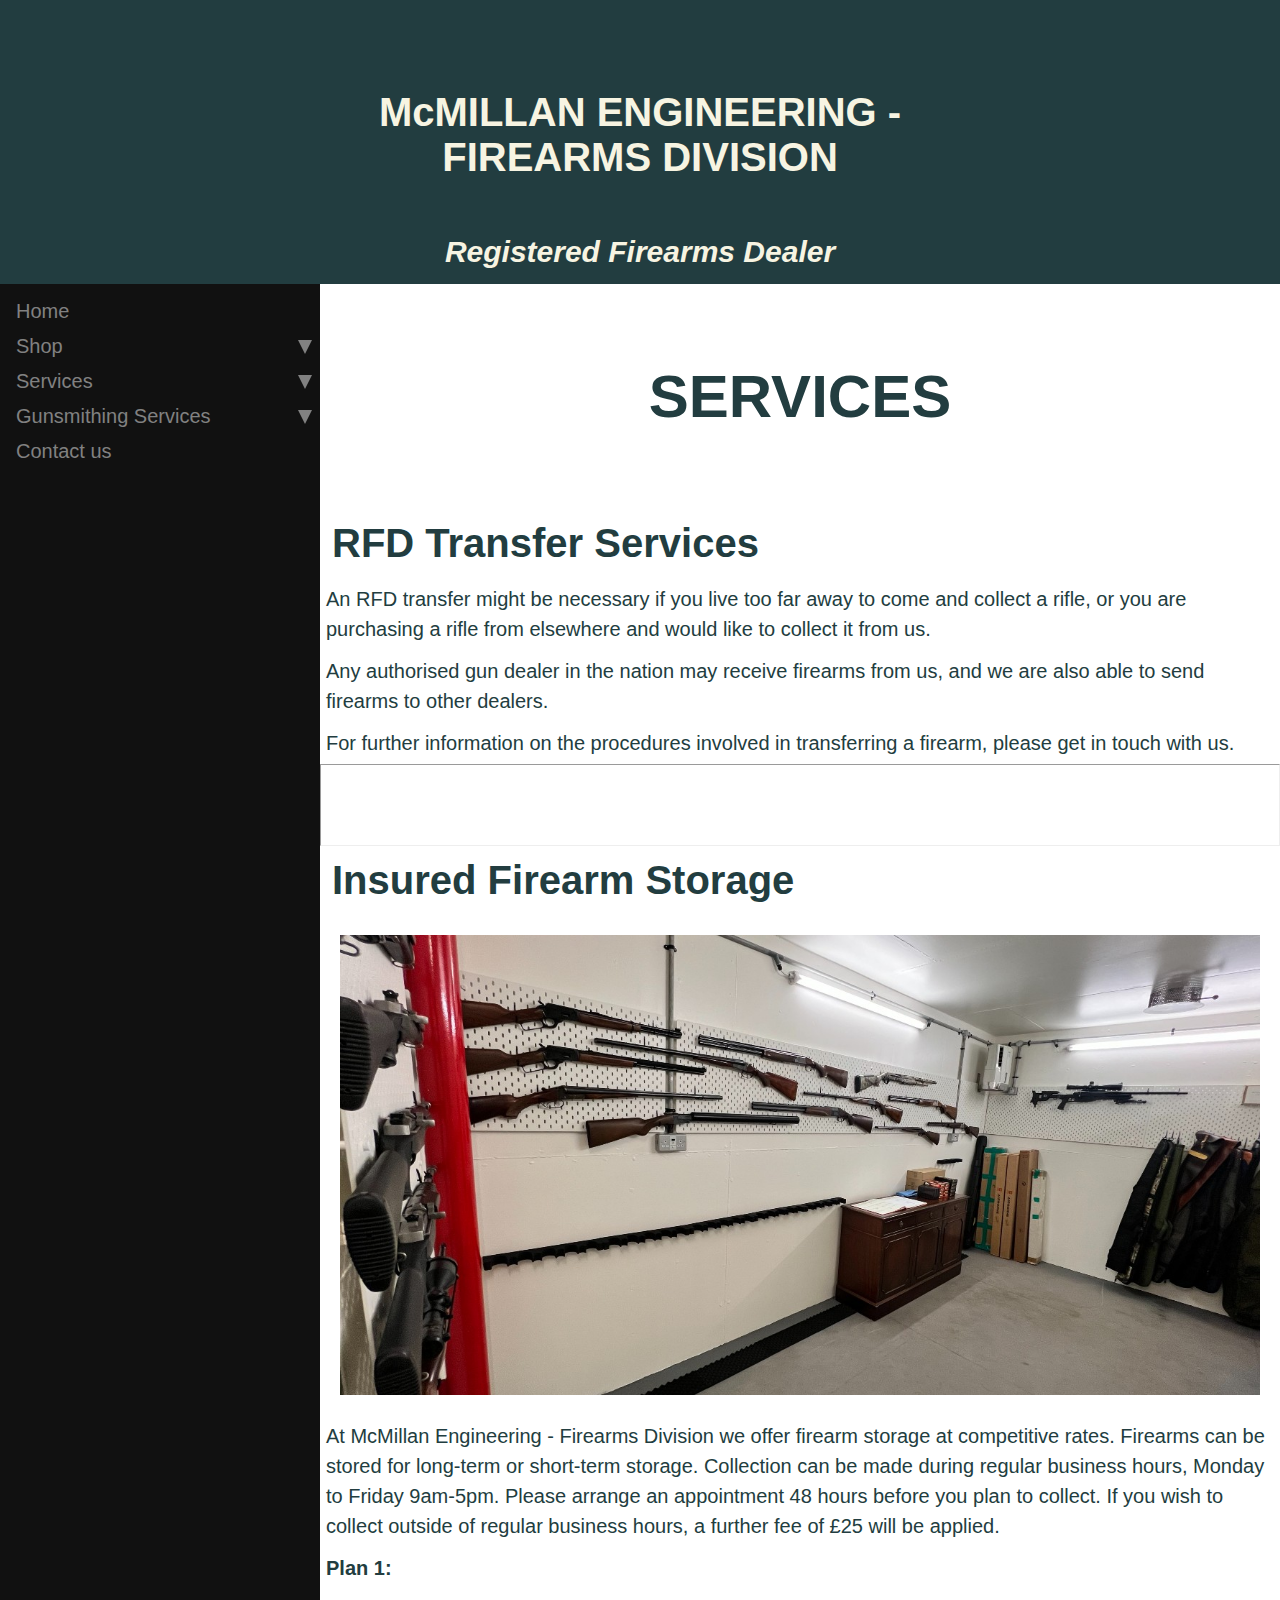
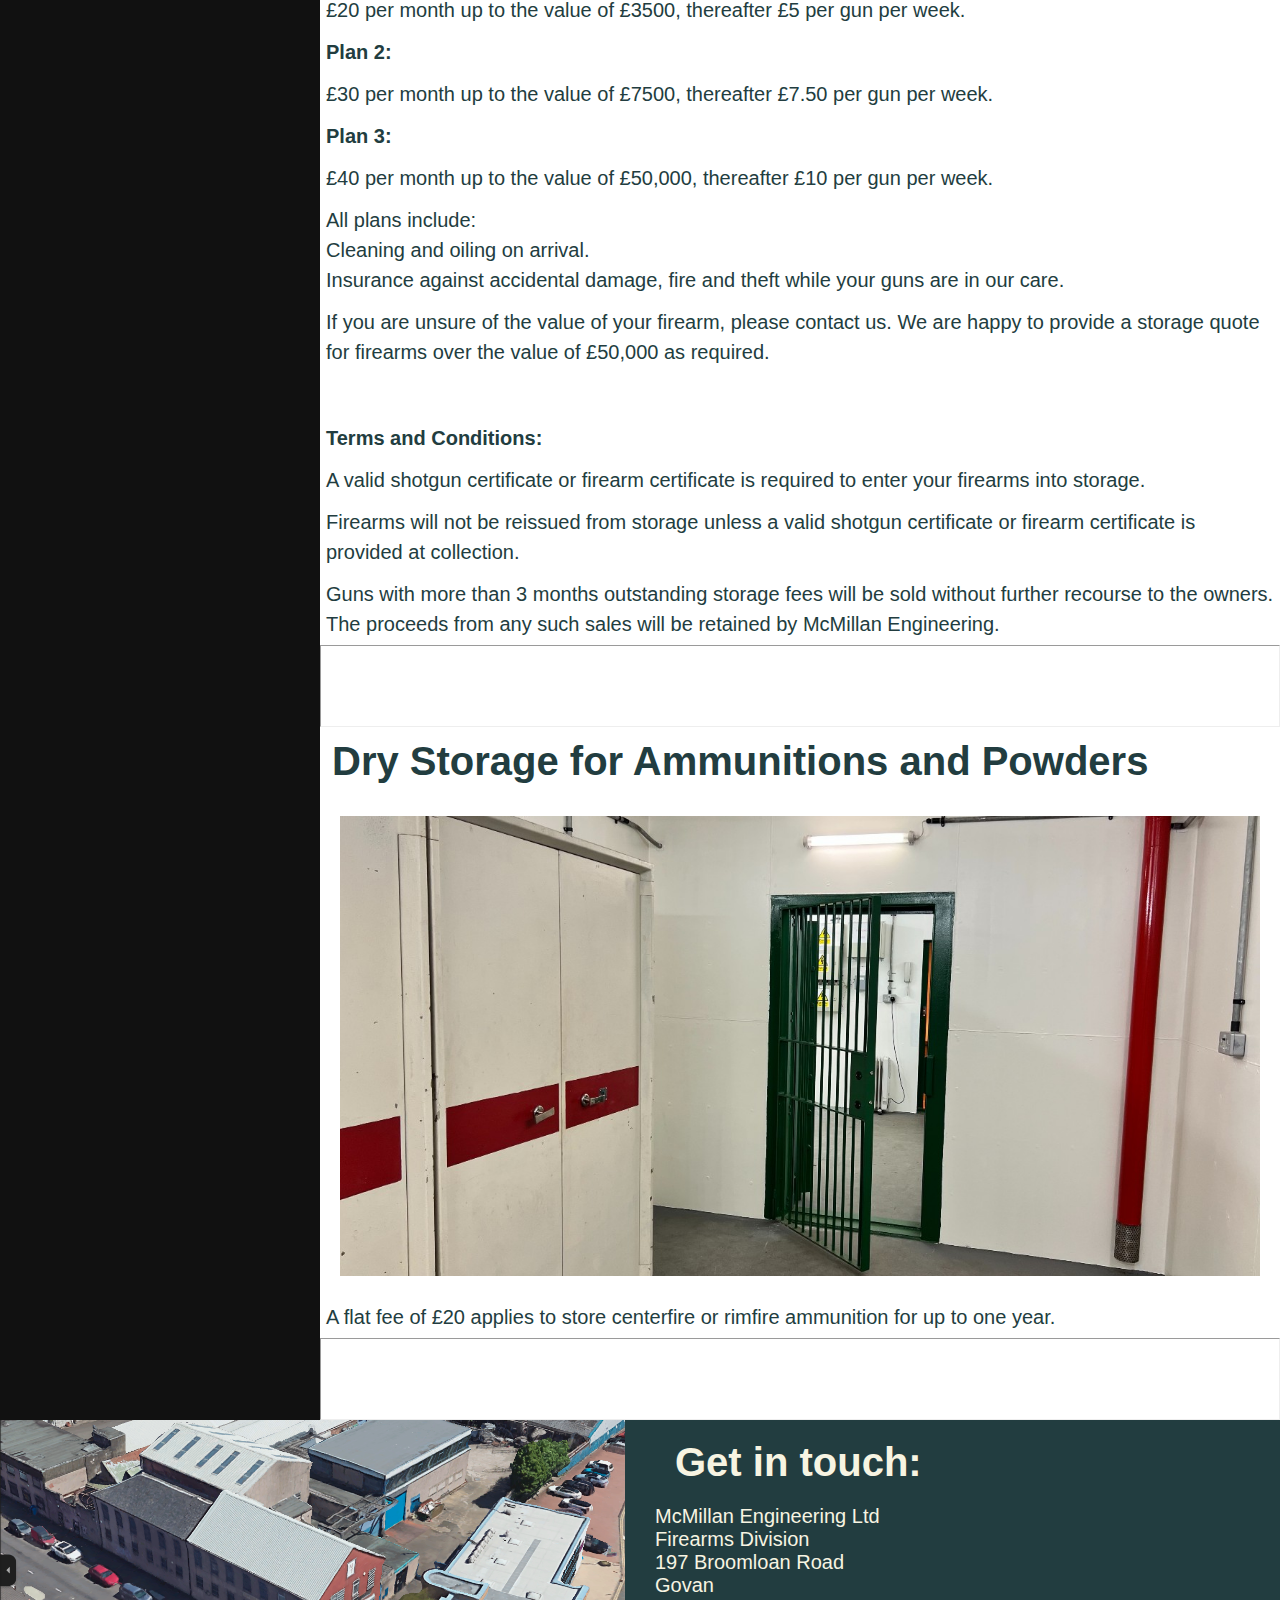
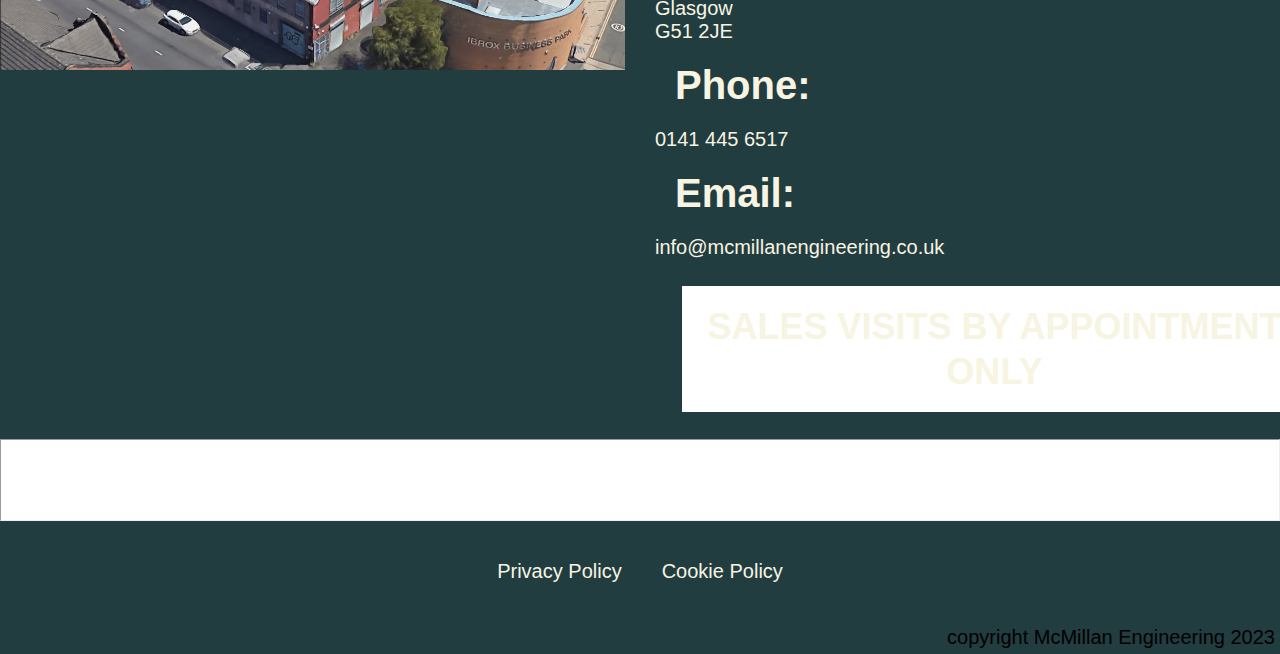
<file: services.html>
<!DOCTYPE html>
<head>
<!-- Free Cookie Consent Notice Banner by ComplyDog at https://complydog.com/free-cookie-consent-banner -->
<script type="text/javascript">
  (function(c,d,o,g){c.cdogSettings={version:"1.0.0"};o=d.getElementsByTagName("head")[0];g=d.createElement("script");g.async=1;g.src="https://app.complydog.com/cookie-consent-tool.js"+"?v="+c.cdogSettings.version+"&website="+window.location.href;g.setAttribute("cdog-campaign", c.cdogSettings.campaignId);!c.cdogInit?o.appendChild(g):"";})(window,document);
  window.cdogLocalSettings = { "campaign": {"design":{"theme":{"buttons":{"color":"#FFFFFF","backgroundColor":"#E75861","borderRadius":"3px"},"cookieWidget":{"color":"#000000","backgroundColor":"#FFFFFF","borderRadius":"12px","maxWidth":"380px"},"globalPrimaryText":{"color":"#1C1C1C"},"globalBodyBackground":{"backgroundColor":"#FFFFFF"}}},"cookieWindow":{"privacyPreferenceCenterText":"Control Your Privacy","disclaimerText":"Websites may store or retrieve information on your browser, mostly in the form of cookies. This information is used to personalize your experience and is not usually linked to your identity. You can choose not to allow certain types of cookies, but it may affect your website experience. Learn more and change settings by clicking on the different categories.","manageConsentPreferencesText":"Choose Which Cookies To Enable","confirmMyChoicesText":"Confirm My Choices","cookiesTypeStrictlyNecessary":"Strictly Necessary","cookiesTypeStrictlyNecessaryText":"Strictly necessary cookies enable website functionality and cannot be turned off. They are typically set in response to actions you take, like setting privacy preferences, logging in, or filling in forms. You can block or receive alerts about these cookies, but some website features may not work. These cookies do not store personal information.","cookiesTypePerformance":"Performance","cookiesTypePerformanceText":"Performance cookies track site visits and traffic sources to measure and improve site performance. They provide information on popular pages and visitor behavior. The information collected is anonymous. If you do not allow these cookies, we will not know when you have visited the site and cannot monitor its performance.","cookiesTypeTargeting":"Targeting","cookiesTypeTargetingText":"Targeting cookies are cookies that our advertising partners may set on our site. They use them to create a profile of your interests and show relevant ads on other sites. They do not store personal information, but use your browser and internet device's unique ID. Without these cookies, you will see less targeted ads.","cookiesTypeFunctional":"Functional","cookiesTypeFunctionalText":"Functional cookies improve your website experience through enhanced functionality and personalization. They are set by us or third-party providers. Without them, some or all of these services may not work properly."},"cookieWidget":{"placement":"br","icon":"default","description":"We value your privacy. We use cookies to enhance your browsing experience and analyse our traffic. By clicking \"Allow All,\" you consent to our use of cookies.","customizeSettingsText":"Customize Settings","allowAllText":"Allow All","allowOnlyNecessaryText":"Allow Only Necessary","manageSettingsText":"Manage Settings","iconImageUrl":"data:image/svg+xml,%3Csvg xmlns='http://www.w3.org/2000/svg' height='24' viewBox='0 0 24 24' width='24'%3E%3Cpath d='m12.078 0c6.587.042 11.922 5.403 11.922 12 0 6.623-5.377 12-12 12s-12-5.377-12-12c3.887 1.087 7.388-2.393 6-6 4.003.707 6.786-2.722 6.078-6zm1.422 17c.828 0 1.5.672 1.5 1.5s-.672 1.5-1.5 1.5-1.5-.672-1.5-1.5.672-1.5 1.5-1.5zm-6.837-3c1.104 0 2 .896 2 2s-.896 2-2 2-2-.896-2-2 .896-2 2-2zm11.337-3c1.104 0 2 .896 2 2s-.896 2-2 2-2-.896-2-2 .896-2 2-2zm-6-1c.552 0 1 .448 1 1s-.448 1-1 1-1-.448-1-1 .448-1 1-1zm-9-3c.552 0 1 .448 1 1s-.448 1-1 1-1-.448-1-1 .448-1 1-1zm13.5-2c.828 0 1.5.672 1.5 1.5s-.672 1.5-1.5 1.5-1.5-.672-1.5-1.5.672-1.5 1.5-1.5zm-15-2c.828 0 1.5.672 1.5 1.5s-.672 1.5-1.5 1.5-1.5-.672-1.5-1.5.672-1.5 1.5-1.5zm6-2c.828 0 1.5.672 1.5 1.5s-.672 1.5-1.5 1.5-1.5-.672-1.5-1.5.672-1.5 1.5-1.5zm-3.5-1c.552 0 1 .448 1 1s-.448 1-1 1-1-.448-1-1 .448-1 1-1z' fill='%23b9926b' fill-rule='evenodd'/%3E%3C/svg%3E"}}, "cookieTool": true}
</script>
  
<!-- Google tag (gtag.js) -->
<script type="text/plain" data-cookie-consent="functional" async src="https://www.googletagmanager.com/gtag/js?id=G-B9MRJ92L81"></script>
<script>
  window.dataLayer = window.dataLayer || [];
  function gtag(){dataLayer.push(arguments);}
  gtag('js', new Date());

  gtag('config', 'G-B9MRJ92L81');
</script>
  
<html lang="en">
<meta charset="utf-8">
<meta name="viewport" content="width=device-width, initial-scale=1">

<link rel="stylesheet" href="style.css">
<link rel="stylesheet" href="headerstyle.css">
<link rel="stylesheet" href="footerstyle.css">
<link rel="stylesheet" href="services.css">

<link rel="preconnect" href="https://fonts.googleapis.com">
<link rel="preconnect" href="https://fonts.gstatic.com" crossorigin>
<link href="https://fonts.googleapis.com/css2?family=Archivo+Black&family=Quattrocento&family=Zen+Dots&display=swap" rel="stylesheet">

<!--Referencing external javascript file-->
<script src="curtain-scripts.js"></script> 

<title>McMillan Engineering - Firearm Division</title>

</head>

<body>

<nav>

  <div id="myMenu" class="menu-overlay">
    <a href="javascript:void(0)" class="closebtn" onclick="closeMenu()">&times;</a>
	  <div class="menu-content">
      <a href="index.html">Home</a>
	    <a href="#" onclick="openShopMenu()">Shop<small>&#10148;</small></span></a>
	    <a href="#" onclick="openServiceMenu()">Services<small>&#10148;</small></a>
	    <a href="#" onclick="openGunsmithingMenu()">Gunsmithing Services<small>&#10148;</small></a>
      <a href="#">Contact us</a>
      <p>0141 445 6517</p>
      <p>info@mcmillanengineering.co.uk</p>
	  </div>
  </div>

  <div id="shopMenu" class="shop-overlay">
    <a href="javascript:void(0)" class="closebtn" onclick="closeMenu2()">&times;</a>
    <div class="shop-content menu-content">
        <a href="#" onclick="openRifleMenu()">Rifles<small>&#10148;</small></a>
        <a href="#">Shotguns</a>
        <a href="#">Ammunition</a>
        <a href="https://www.guntrader.uk/dealers/glasgow/mcmillan-engineering/guns">Go to Guntrader Store<small>&#10148;</small></a>
    </div>
  </div>

  <div id="serviceMenu"  class="service-overlay">
    <a href="javascript:void(0)" class="closebtn" onclick="closeMenu3()">&times;</a>
    <div class="service-content menu-content">
      <a href="services.html#rfd-transfer">RFD Transfer Services</a>
      <a href="services.html#insured-firearm-storage">Insured Firearm Storage</a>
      <a href="services.html#dry-storage">Dry Storage for Ammunition and Powders</a>
    </div>
  </div>

  <div id="gunsmithingMenu" class="gunsmithing-overlay">
    <a href="javascript:void(0)" class="closebtn" onclick="closeMenu4()">&times;</a>
    <div class="gunsmithing-content menu-content">
      <a href="#">Firearm Repair</a>
      <a href="#">Service</a>
      <a href="#">Modification</a>
      <a href="#">Fine Tuning</a>
      <a href="#">Re-barreling</a>
      <a href="#">Blueing</a>
      <a href="#">Parkerizing</a>
    </div>
  </div>

  <div id="rifleMenu" class="rifle-overlay">
    <a href="javascript:void(0)" class="closebtn" onclick="closeMenu5()">&times;</a>
    <div class="rifle-content menu-content">
      <a href="rifles.html">See All Rifles<small>&#10148;</small></a>
      <a href="#">Shop by Brand</a>
      <a href="#">Shop by Calibre</a>
      <a href="#">New Rifles</a>
      <a href="#">Used Rifles</a>
    </div>
  </div>
    
  <span class= "open-menu" onclick="openMenu()">&#9776;</span>

</nav>

<header class="flex-container">

<!--Title banner -->
<section class="title">
<h1>McMILLAN ENGINEERING -<br>
FIREARMS DIVISION</h1>

<h4>Registered Firearms Dealer</h4>
</section>

</header>
<main>

<section class="row">
  
<section class="side">

    <div class="sidenav">
      <a href="#">Home</a>
      <!--shop-->
      <button class="dropdown-btn">Shop
        <div class="triangle-down"></div>
      </button>
      <div class="dropdown-container">
        <a href="rifles.html">Rifles</a>
        <a href="#">Shotguns</a>
        <a href="#">Ammunition</a>
        <a href="https://www.guntrader.uk/dealers/glasgow/mcmillan-engineering/guns">Go to Guntrader Store</a>
      </div>
      <!-- services-->
      <button class="dropdown-btn">Services
        <div class="triangle-down"></div>
      </button>
      <div class="dropdown-container">
        <a href="#">RFD Transfer Services</a>
        <a href="#">Insured Firearm Storage</a>
        <a href="#">Dry Storage</a>
      </div>
      <!--gunsmithing services-->
      <button class="dropdown-btn">Gunsmithing Services
        <div class="triangle-down"></div>
      </button>
      <div class="dropdown-container">
        <a href="#">Firearm Repair</a>
        <a href="#">Service</a>
        <a href="#">Modification</a>
        <a href="#">Fine Tuning</a>
        <a href="#">Re-barreling</a>
        <a href="#">Blueing</a>
        <a href="#">Parkerizing</a>
      </div>
      <!--contact-->
      <a href="#">Contact us</a>
    </div>
  </section>


<section class="main-article">

<!-- script for dropdown in sidebar menu-->
<script>
/* Loop through all dropdown buttons to toggle between hiding and showing its dropdown content - This allows the user to have multiple dropdowns without any conflict */
var dropdown = document.getElementsByClassName("dropdown-btn");
var i;

for (i = 0; i < dropdown.length; i++) {
  dropdown[i].addEventListener("click", function() {
    this.classList.toggle("active");
    var dropdownContent = this.nextElementSibling;
    if (dropdownContent.style.display === "block") {
      dropdownContent.style.display = "none";
    } else {
      dropdownContent.style.display = "block";
    }
  });
}
</script>
<!--end-->

<section class="services-title">
    <div class="flex-container">
        <h2>Services</h2>
    </div>
</section>

<section class="services-body">

  <div class="ad-copy-container">
    <h3 id="rfd-transfer">RFD Transfer Services</h3>
      <p>An RFD transfer might be necessary if you live too far away to come and collect a rifle, or you are purchasing a rifle from elsewhere and would like to collect it from us.</p>
        
      <p>Any authorised gun dealer in the nation may receive firearms from us, and we are also able to send firearms to other dealers. </p>

      <p>For further information on the procedures involved in transferring a firearm, please get in touch with us.</p>
    
    <hr>

    <h3 id="insured-firearm-storage">Insured Firearm Storage</h3>
    
    
    <img src="images/firearm-storage1.jpg"
    alt=""
    width="500"
    height="300" />
    

    <p>At McMillan Engineering - Firearms Division we offer firearm storage at competitive rates. Firearms can be stored for long-term or short-term storage. Collection can be made during regular business hours, Monday to Friday 9am-5pm. Please arrange an appointment 48 hours before you plan to collect. If you wish to collect outside of regular business hours, a further fee of £25 will be applied. </p>

    <p><strong>Plan 1:</strong></p>
    <p>£20 per month up to the value of £3500, thereafter £5 per gun per week.</p>
<p><strong>Plan 2:</strong></p>
    <p>£30 per month up to the value of £7500, thereafter £7.50 per gun per week.</p>

    <p><strong>Plan 3:</strong></p>
    <p>£40 per month up to the value of £50,000, thereafter £10 per gun per week.</p>

    <p>All plans include: <br>
    Cleaning and oiling on arrival. <br>
    Insurance against accidental damage, fire and theft while your guns are in our care.</p>

    <p>If you are unsure of the value of your firearm, please contact us. We are happy to provide a storage quote for firearms over the value of £50,000 as required. </p>

    <p><strong>Terms and Conditions:</strong></p>
    <p>A  valid shotgun certificate or firearm certificate is required to enter your firearms into storage.</p>

    <p>Firearms will not be reissued from storage unless a  valid shotgun certificate or firearm certificate is provided at collection.</p>

    <p>Guns with more than 3 months outstanding storage fees will be sold without further recourse to the owners. The proceeds from any such sales will be retained by McMillan Engineering.</p>

    <hr>

    <h3 id="dry-storage">Dry Storage for Ammunitions and Powders</h3>

    <img src="images/firearm-storage3.jpg"
    alt=""
    width=""
    height="" />
    <p>A flat fee of £20 applies to store centerfire or rimfire ammunition for up to one year.</p>
    
  </div>

</section>

<hr>

</section> <!--closes main-article section-->
</section> <!--closes row section-->



</main>


<footer>

<div class="footer-flex">
  <img 
  src="images/image.png"
  alt=""
  width="300px"
  height="250px">
  
<section class="contact-us">
  <h3>Get in touch:</h3>
  <p>McMillan Engineering Ltd</p>
  <p>Firearms Division</p>
  <p>197 Broomloan Road</p>
  <p>Govan</p>
  <p>Glasgow</p>
  <p>G51 2JE</p>

  <h3>Phone:</h3>
  <p>0141 445 6517</p>

  <h3>Email:</h3>
  <p> info@mcmillanengineering.co.uk</p>

  <h2>Sales Visits by Appointment Only</h2>
  

</section>
</div>

<hr>

<section class="policy">
  <a href=".privacy-policy.html">Privacy Policy</a>
  <a href=".cookie-policy.html">Cookie Policy</a>
</section>


<p class="copyright">copyright McMillan Engineering 2023</p>

</footer>
</body>
</html>
</file>
<file: style.css>
* {
    font-family: Verdana, Geneva, Tahoma, sans-serif;
    font-size: 18px;
    box-sizing: border-box;
    padding: 0;
    margin: 0;
    scroll-behavior: smooth;

    /*border: 1px solid red;*/
}

/*containers*/
.container {
    max-width: 1000px;
    margin: auto;
}
.flex-container {
    display: flex;
    flex-wrap: wrap;
    justify-content: center;
}
img-container {
    max-width: 1000px;
    margin: auto;
    width: 100%;
    display: flex;
    justify-content: center;
    align-items: center;
}
.box-container {
    max-width: 1000px;
    margin: auto;
    width: 100%;
    display: flex;
    flex-wrap: wrap;
    align-items: center;
    justify-content: space-around;
    flex-direction: column;
}

hr.solid {
    border: none;
  border-top: 1em dotted #B08E58;
  background-color: #fff;
  margin: 1em;
  max-width: 1000px;
}

h2 {
    background-color: #fff;
    color: #2A3C54;
    font-size: 1.8em;
    text-transform: uppercase;
    text-align: center;
    line-height: 2;
    margin: 0.75em;
}

button.learn-more {
    padding: 0.5em;
    line-height: 1.5;
    width: 50%;
    float: right;
    margin: 1em 0.5em 1em 0em;
    background-color: #557480;
    text-align: right;
    border: none;
}

button.learn-more a {
    color: #fff;
    text-decoration: none;
    padding-right: 20px;
    display: block;
    width: 100%;
    height: 100%;
}

button.learn-more:hover {
    background-color: #BB1921;
    transition: linear 0.1s;
    cursor: pointer;
}


.hero-image {
    background-position: center;
    background-repeat: no-repeat;
    background-size: cover;
    position: relative;
    overflow: hidden;
    width: 100%;
    height: 350px;
}

.hero-text {
  text-align: center;
  position: absolute;
  top: 20px;
  right: 20px;
  color: #223D40;
  text-decoration: none;
}

.hero-text h3 {
    color: #223D40;
}

.hero-text p {
    color: #223D40;
}

.hero-text a {
    color: #223D40;
    text-decoration: none;
}

.shop {
    background-color: #223D40;
}

.shop h2 {
    text-align: center;
    text-decoration: underline;
    text-transform: uppercase;
    color: #F7F4E2;
    background-color: #223D40;
    padding: 0.5em;
}

.logo-box {
    display: flex;
    justify-content: center;
    align-items: center;
    height: 150px;
    width: 150px;
    margin: 5px;
}

.shop-box {
    display: flex;
    justify-content: center;
    align-items: center;
    width: 100%;
    height: 250px;
    /*width: 250px;*/
    margin: 10px;
    background-color: #211809;

    text-decoration: none;
    color: #F7F4E2;
    transition: 0.3s;
    text-transform: uppercase;
    font-size: 1.6em;
    /*background-image: url(./RifleButton.jpg);
    background-size: cover;
    filter: brightness(50%);*/
}

.shop-box p {
    color: #F7F4E2;
}

/*.shop-text {
  background-color: rgb(0,0,0); 
  background-color: rgba(0,0,0, 0.4); 
  color: white;
  font-weight: bold;
  border: 3px solid #f1f1f1;
  position: absolute;
  top: 50%;
   left: 50%;
  transform: translate(-50%, -50%);
  z-index: 2;
  width: 80%;
  padding: 20px;
  text-align: center;
}*/

.shop-box:hover{
    background-color: #223D40;
    filter: brightness(80%);
}

.hero2 {
    background-size: contain;
    overflow: hidden;
    height: 350px;
}

/*SERVICES SECTION*/
.services {
    background-color: #fff;
    overflow: hidden;
}
.service-img {
    object-fit: cover;
    width: 100%;
    padding: 1em;
    max-width: 1000px;
    margin: auto;
}

.services a {
    width: 100%;
    margin: 10px;
    padding-right: 20px;
    text-decoration: none;
    color: #2A3C54;
}

a .service-box {
    display: flex;
    flex-direction: column;
    align-items: center;
    justify-content: center;
    text-align: center;
    width: 100%;
    min-height: 80px;
    background-color: #DCE1E3;  
}

a .service-box:hover {
    color: #BB1921;
    transition: linear 0.1s;
}
/*END OF SERVICES SECTION*/

/*GUNSMITHING SECTION*/
.gunsmithing {
    background-color: #fff;
    overflow: hidden;
    margin: 0;
}
.gunsmithing p {
    color: #2A3C54;
    text-align: center;
    padding: 10px;
}
.gunsmithing .box-container {
    flex-direction: row;
    align-items: stretch;
    justify-content: center;
    margin: auto;
    padding: 10px;
}
.gunsmithing-box {
    display: flex;
    justify-content: center;
    align-items: center;
    height: 150px;
    width: 48%;
    margin: 0.10em;
    background-color: #557480;
}
.gunsmithing-box p {
    color: #fff;
}
/*END OF GUNSMITHING SECTION*/

@media screen and (max-width: 320px) and (min-width: 1px) {
    /*hide sidebar for smaller screens*/
    .side {
        display: none;
    }
    .main-article {
        width: 100%;
    }
}

@media screen and (max-width: 480px) and (min-width: 320px) {
    /*hide sidebar for smaller screens*/
    .side {
        display: none;
    }
    .main-article {
        width: 100%;
    }
    h2 {
        font-size: 2.1em;
    }
}

@media screen and (max-width: 768px) and (min-width: 481px) {
    h1 {
        font-size: 3em;
    }

    /*updated*/h2 {
        font-size: 2.5em;
    }

    .hero-text h3 {
    font-size: 1.5em;
    }
    .hero-text p {
    font-size: 1.5em;
    }
    .shop-box {
        width: 45%;
    }
    .hero-image {
    width: 100%;
    height: 450px;
    }
    .hero2 {
    height: 450px;
    }

    /*hide sidebar for smaller screens*/
    .side {
        display: none;
    }
    .main-article {
        width: 100%;
    }
}

@media screen and (max-width: 1025px) and (min-width: 769px) {
    * {
        font-size: 20px;
    }
    h1 {
        font-size: 3.5em;
    }

    /*updated*/h2 {
        font-size: 3em;
    }

    .hero-image {
    width: 100%;
    height: 600px;
    }
    .hero2 {
    height: 600px;
    }
    .shop-box {
        width: 250px;
    }

    /*updated*/.service-box {
        height: 8em;
    }
    /*updated*/.gunsmithing-box {
        height: 8em;
    }

    /*styles for box containers*/
    .box-container {
        flex-direction: row;
        justify-content: space-between;
        padding: 0 1em 0 1em;
    }
    .services a {
        width: 33%;
        margin: 0;
        padding: 0;
    }
}

@media screen and (min-width: 1025px) {
    * {
        font-size: 20px;
    }
    h1 {
        font-size: 3.5em;
    }
    /*updated*/h2 {
        font-size: 3.5em;
        line-height: 1.25;

    }
    .hero-image {
    width: 100%;
    height: 600px;
    }
    .hero2 {
    height: 600px;
    }
    .shop-box {
        width: 250px;
    }

    /*updated*/.service-box {
        height: 10em;
    }
    /*updated*/.gunsmithing-box {
        height: 10em;
    }

    /*styles for box containers*/
    .box-container {
        flex-direction: row;
        justify-content: space-between;
        padding: 0 1em 0 1em;
    }
    .services a {
        width: 33%;
        margin: 0;
        padding: 0;
    }
}
</file>
<file: headerstyle.css>
nav{
    background-color: #223D40;
}

header {
    background-color: #223D40;
    width: 100%;
}
/*overlay for curtain menus*/
.menu-overlay {
  height: 0%;
  width:100%;
	position: fixed;
	z-index: 1;
	left: 0;
	top: 0;
	background-color: white;
	overflow-x: scroll;
	transition: 0.4s;
}
/*styles for each curtain menu*/
.menu-content {
	position: relative;
	top: 15%;
  width: 100%;
	text-align: left;
	margin-top: 30px;
}
.shop-overlay {
  height: 0%;
  width:100%;
	position: fixed;
	z-index: 2;
	left: 0;
	top: 0;
	background-color: white;
	overflow-x: hidden;
	transition: 0.4s;
}
.service-overlay {
  height: 0%;
	width:100%;
	position: fixed;
	z-index: 2;
	left: 0;
	top: 0;
	background-color: white;
	overflow-x: hidden;
	transition: 0.4s;
}
.gunsmithing-overlay {
  height: 0%;
	width:100%;
	position: fixed;
	z-index: 2;
	left: 0;
	top: 0;
	background-color: white;
	overflow-x: hidden;
	transition: 0.4s;
}
.rifle-overlay {
  height: 0%;
	width:100%;
	position: fixed;
	z-index: 2;
	left: 0;
	top: 0;
	background-color: white;
	overflow-x: hidden;
	transition: 0.4s;
}
/*styles for text within the curtain menus*/	
nav a {
	padding: 8px;
	text-decoration: none;
	font-size: 30px;
	color: black;
	display: block;
}
nav p {
  padding: 8px;
}
nav small {
  float: right;
  margin-right: 40px;
}
a:hover, a:focus {
	color: blue;
}
.overlay-menu .closebtn {
	position: absolute;
	top: 20px;
	right: 45px;
	font-size: 60px;
}
.closebtn {
	position: absolute;
  top: 20px;
  right: 20px;
  font-size: 40px;
}
span {
	font-size: 40px;
  color: #f1f1f1;
	cursor: pointer;
  position: absolute;
  top: 20px;
  right: 20px;
}
/*end of curtain menus*/

nav {
    
}

.title {
    background-color: #223D40;
    margin: 0;
    width: 100%;
    padding-top: 50px;
}

.title h1 {
    font-size: 2em;
    text-align: center;
    padding: 1em;
    color: #F7F4E2;
}

.title h4 {
    font-size: 1.5em;
    text-align: center;
    font-style: italic;
    padding: 0.5em;
    color: #F7F4E2;
}

.breadcrumbflex {
    display: flex;
    flex-wrap: wrap;
    background-color: #223D40;
    width: 100%;
}

.breadcrumbflex a {
    padding: 10px;
    text-decoration: none;
}

.breadcrumbflex a:hover {
    text-decoration: underline;
}

.breadcrumbflex a:not(:last-child)::after {
    content: "/";
    padding-left: 20px;
}

/*sidenav and curtain menu dropdown styles*/
.row {
    display: flex;
}

.side {
    width: 25%;
    background-color: #111;
}

/* Fixed sidenav, full height */
.sidenav {
  left: 0;
  position: sticky;
  top: 0px;
  background-color: #111;
  overflow-x: hidden;
  padding-top: 10px;
}

/* Style the sidenav links and the dropdown button */
.sidenav a, .dropdown-btn {
  padding: 6px 8px 6px 16px;
  text-decoration: none;
  font-size: 20px;
  color: #818181;
  display: block;
  background: none;
  border: none;
  width: 100%;
  text-align: left;
  cursor: pointer;
  outline: none;
}

/* On mouse-over */
.sidenav a:hover, .dropdown-btn:hover {
  color: #f1f1f1;
}

/* Main content */
.main-article {
    width: 75%;
    font-size: 20px;
    display: flex;
    flex-direction: column;
  
}

.dropdown-container {
    display: none;
  background-color: #262626;
  padding-left: 8px;
}

.triangle-down {
	width: 0;
	height: 0;
	border-left: 7px solid transparent;
	border-right: 7px solid transparent;
	border-top: 14px solid #818181;
    float: right;
    margin-top: 5px;
}

/*media queries for sidenav and curtain menu*/
@media screen and (max-width: 480px) and (min-width:1px) {
    /*hide sidebar for smaller screens*/
    .side {
        display: none;
    }
    .main-article {
        width: 100%;
    }
}

@media screen and (max-width: 768px) and (min-width: 481px) {
  /*hide sidebar for smaller screens*/
    .side {
        display: none;
    }
    .main-article {
        width: 100%;
    }
}

@media screen and (min-width: 769px) {
  /*hide icon for larger screens*/
    nav span {
        display: none;
    }

    .breadcrumbflex {
      padding-left: 25%;
    }
}
</file>
<file: footerstyle.css>
footer {
    background-color: #223D40;
 }

 footer img {
    width: 100%;
 }
 
 .contact-us {
    width: 100%;
    max-width: 1400px;
    margin: auto;
    padding-left: 30px;
    background-color: #223D40;
}

.contact-us h2 {
    font-size: 1.8em;
    padding: 0.5em;
    text-transform: uppercase;
    width: 100%;
    color: #F7F4E2;
}

.contact-us h3 {
    font-size: 2em;
    padding: 0.5em;
    color: #F7F4E2;
} 

.contact-us p {
    color: #F7F4E2;
}

.footer-flex {
    display: flex;
    flex-wrap: wrap;
    justify-content: center;
}

.policy {
    display: flex;
    justify-content: center;
    line-height: 3em;
}

.policy a {
    text-decoration: none;
    color: #F7F4E2;
    padding: 1em;
}

.policy a:hover {
    color: #C1D9D2;
}

.copyright {
    text-align: right;
    padding: 5px;
}

@media screen and (max-width: 768px) and (min-width: 481px) {
    footer img {
        max-height: 300px;    
        object-fit: cover;
    }
}

@media screen and (min-width: 769px) {
    footer img {
        flex: 1;
        width: 50%;
        object-fit: cover;
    }

    .contact-us {
        flex: 1;
    }

}
</file>
<file: riflestyle.css>
* {
    font-family: Verdana, Geneva, Tahoma, sans-serif;
    font-size: 18px;
    box-sizing: border-box;
    padding: 0;
    margin: 0;
    scroll-behavior: smooth;

    /*border: 1px solid red;*/
}

.flex-container {
    display: flex;
    flex-wrap: wrap;
    justify-content: center;
}

.rifle-title {
    display: flex;
    flex-direction: column;
    align-items: center;
    justify-content: center;
    margin-top: 1em;
    margin-bottom: 1em;
}

.rifle-title h2 {
    color: #223D40;
    font-size: 2em;
    flex: 2;
    text-align: center;
}

.rifle-title p{
    color: #223D40;
    flex: 3;
    padding: 10px;
}

.rifle-category h3 {
    color: #223D40;
    background-color: #C1D9D2;
    font-size: 2em;
    line-height: 1.8em;
    margin-top: 1em;
    margin-bottom: 1em;
    padding-left: 20px;

}

.gun-container {
    display: flex;
    flex-direction: column;
    position: relative;
}

.gun-container img {
    width: 100%
}

.gun-container h3 {
    color: #223D40;
    font-size: 1.5em;
    padding: 10px;
}

hr {
    border-top: 3px solid #BB1921;
}

.gun-container a {
    text-decoration: none;
}

.gun-container h3:hover {
    color: #BB1921;
}

.gun-container td {
    color: #223D40;
    border-bottom: 1px solid #223D40;
    padding: 5px;
}

.gun-container table {
    margin-bottom: 70px;
}

.details a {
    background-color: #223D40;
    color: #fff;
    position: absolute;
    right: 20px;
    bottom: 0px;
    padding: 10px;
    margin: 10px;
}

.details a:hover {
    background-color: #BB1921;
}

@media screen and (max-width: 768px) and (min-width: 481px) {
}

@media screen and (min-width: 769px) {
    /*hr {
        visibility: hidden;
    }*/
    .gun-container {
        width: 48%;
        border: 3px solid #BB1921;
        margin: 5px;
    }
}
</file>
<file: services.css>
.ad-copy-container{
    display: flex;
    flex-direction: column;
}

.services-title {
    background-color: #fff;
}
.services-body {
    background-color: #fff;
}
.services-title h2 {
    color: #223D40;
    font-size: 3em;
    text-transform: uppercase;
    padding: 0.5em;
}
.services-body h3 {
    color: #223D40;
    font-size: 2em;
    margin: auto;
    padding: 0.3em;   
    width: 100%;
    max-width: 1000px;
}

.services-body p:nth-of-type(13) {
    padding-top: 2.5em;
}



.services-body p { 
    color: #223D40;
    max-width: 1000px;
    line-height: 1.5;
    margin: auto;
    padding: 0.3em;
    width: 100%;
}

hr {
    padding: 2em;
    background-color: #fff;
}

.services-body img {
    vertical-align: middle;
    width: 100%;
    object-fit: cover;
    overflow: hidden;
    padding: 1em;
    height: 250px;
    max-width: 1000px;
    margin: auto;
}

@media screen and (max-width: 768px) and (min-width: 481px) {
    .services-body img {
        height:350px;
    }
}
@media screen and (max-width: 1025px) and (min-width: 769px) {
    .services-body img {
        height: 450px;
    }
}
@media screen and (min-width: 1025px) {
    .services-body img {
        height: 500px;
    }
}
</file>
